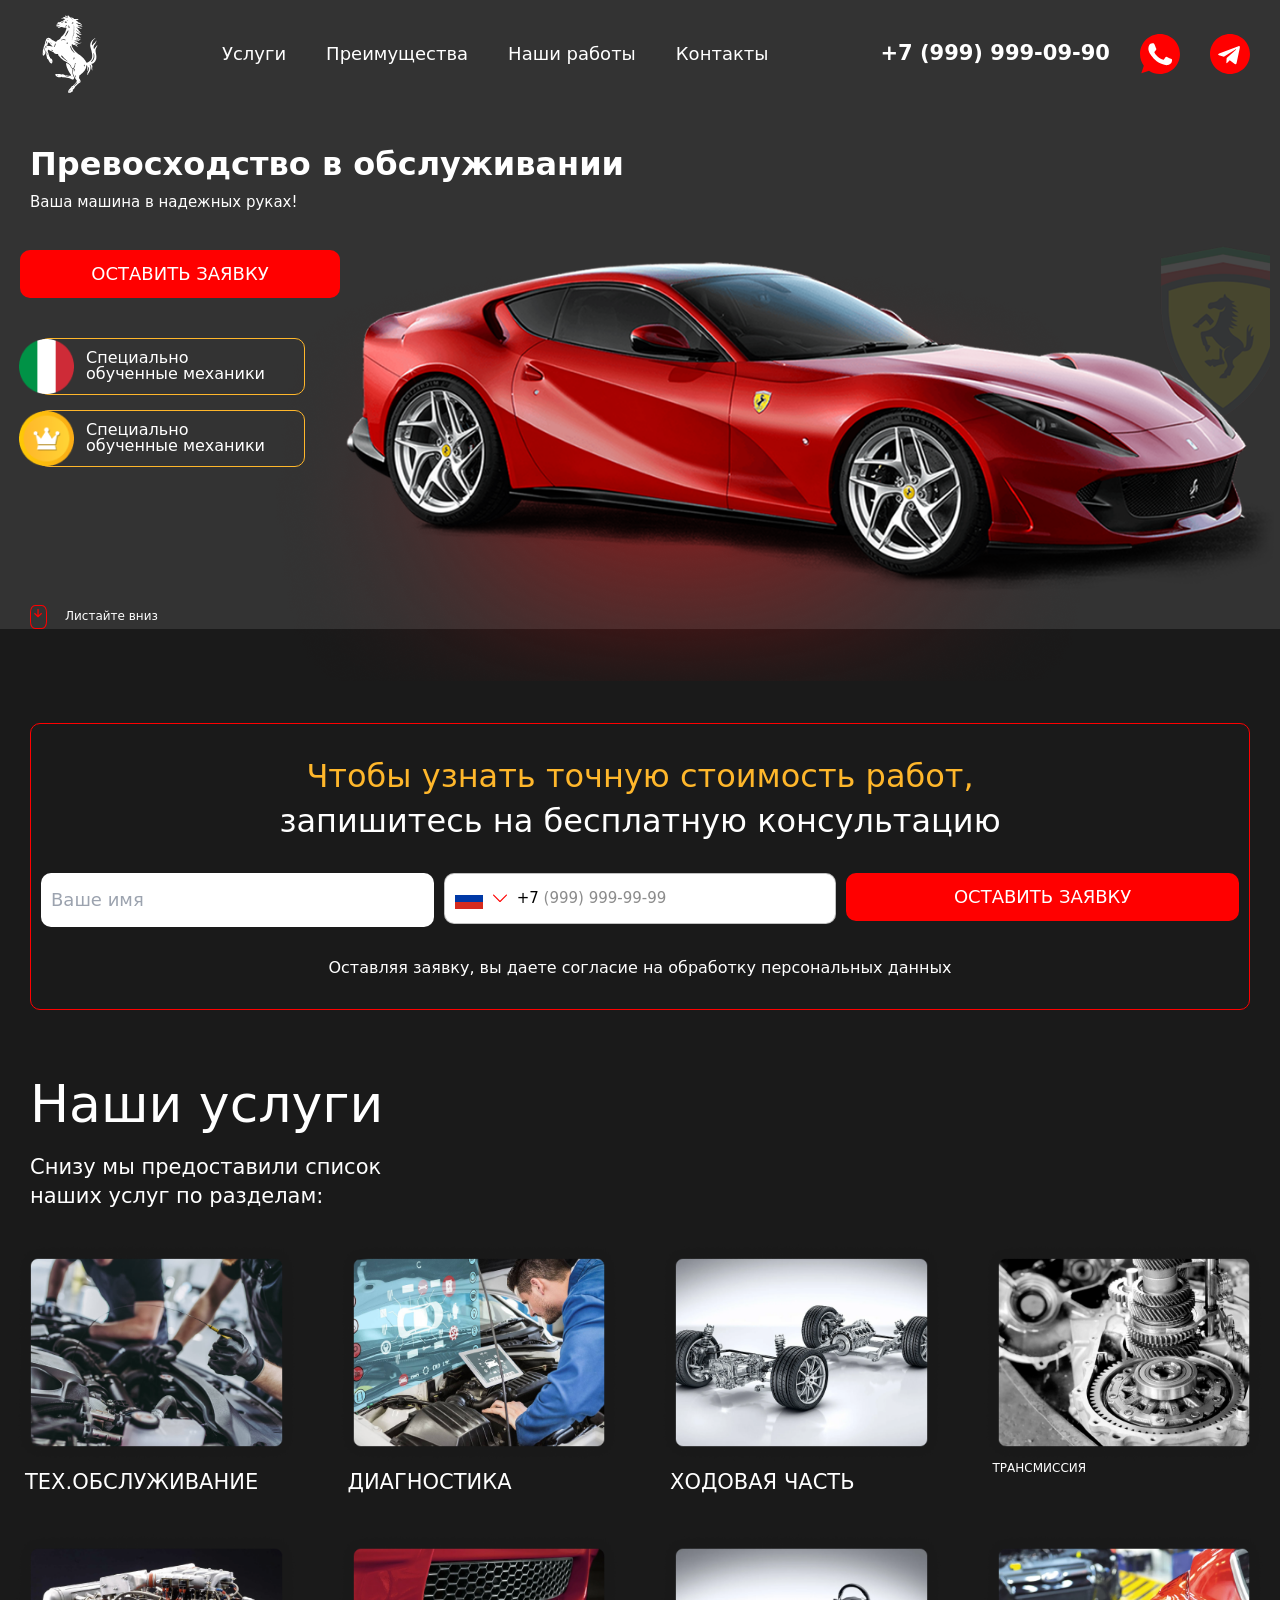
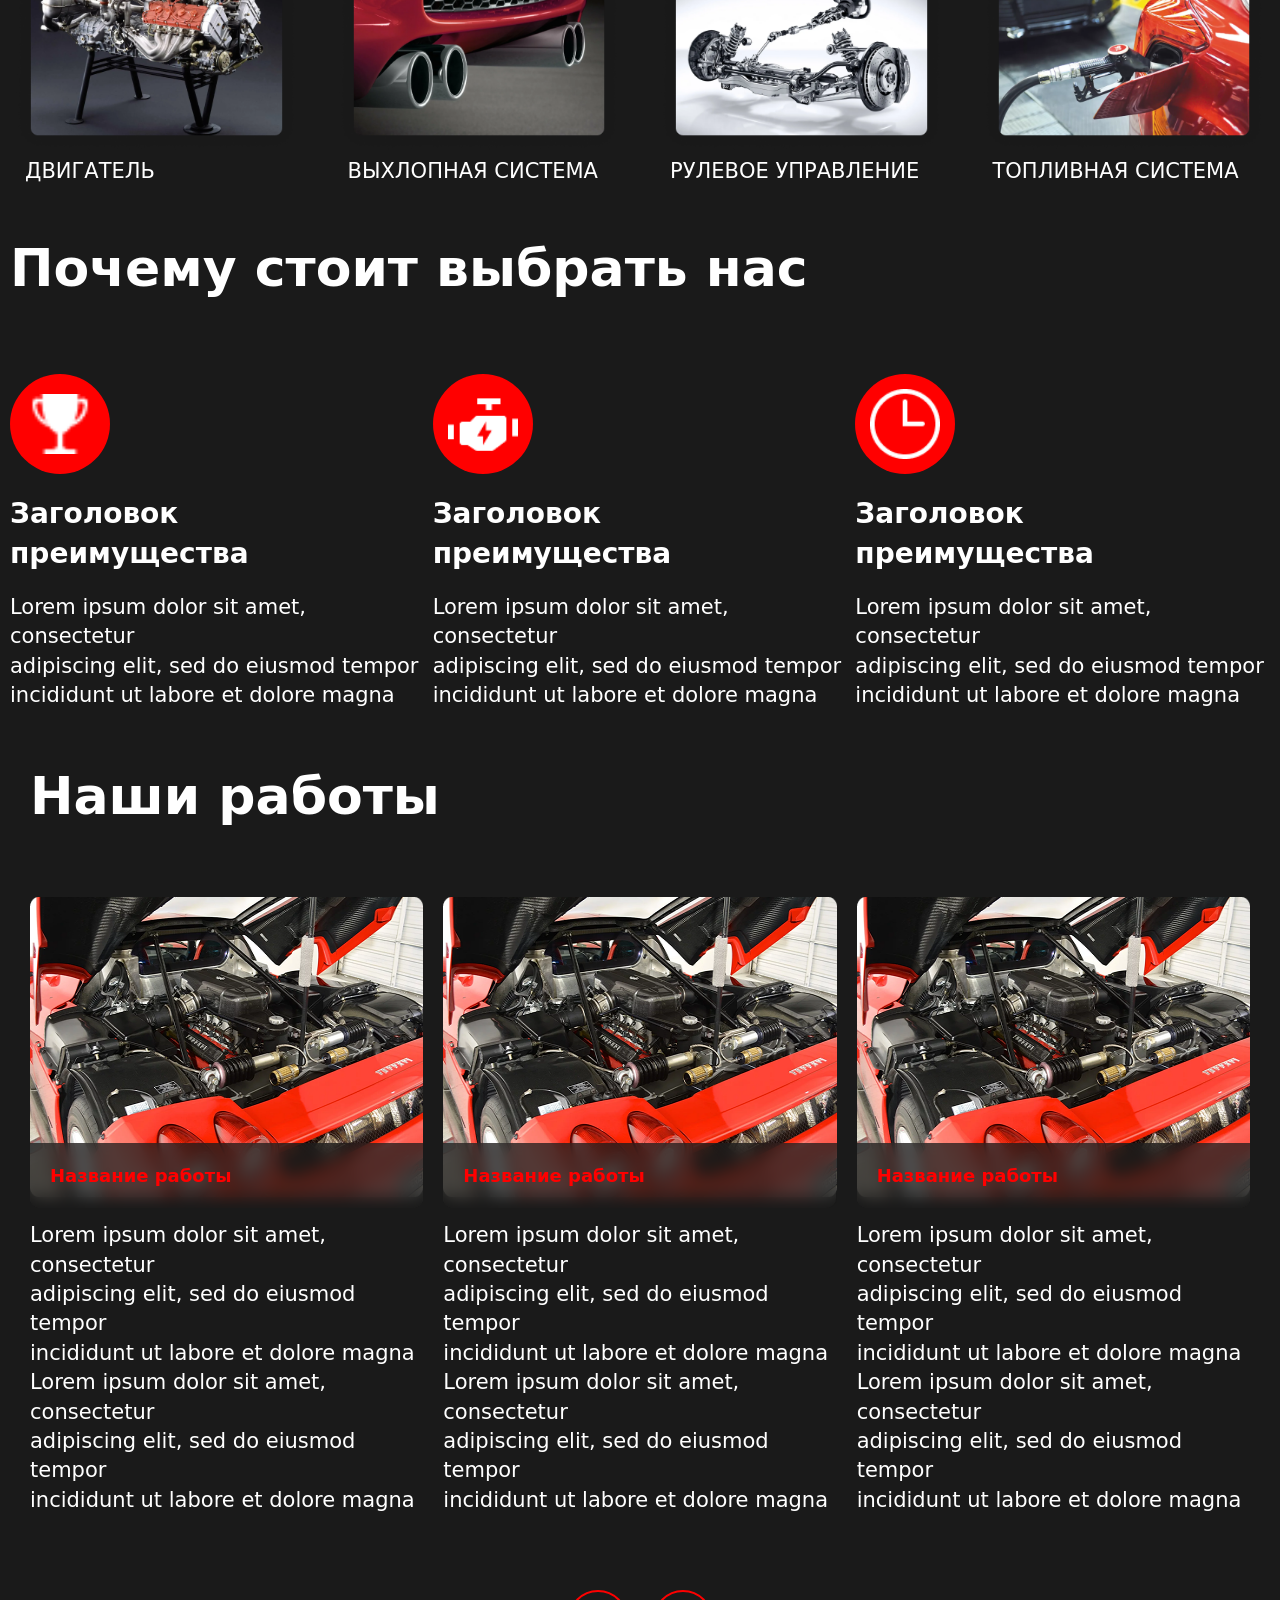
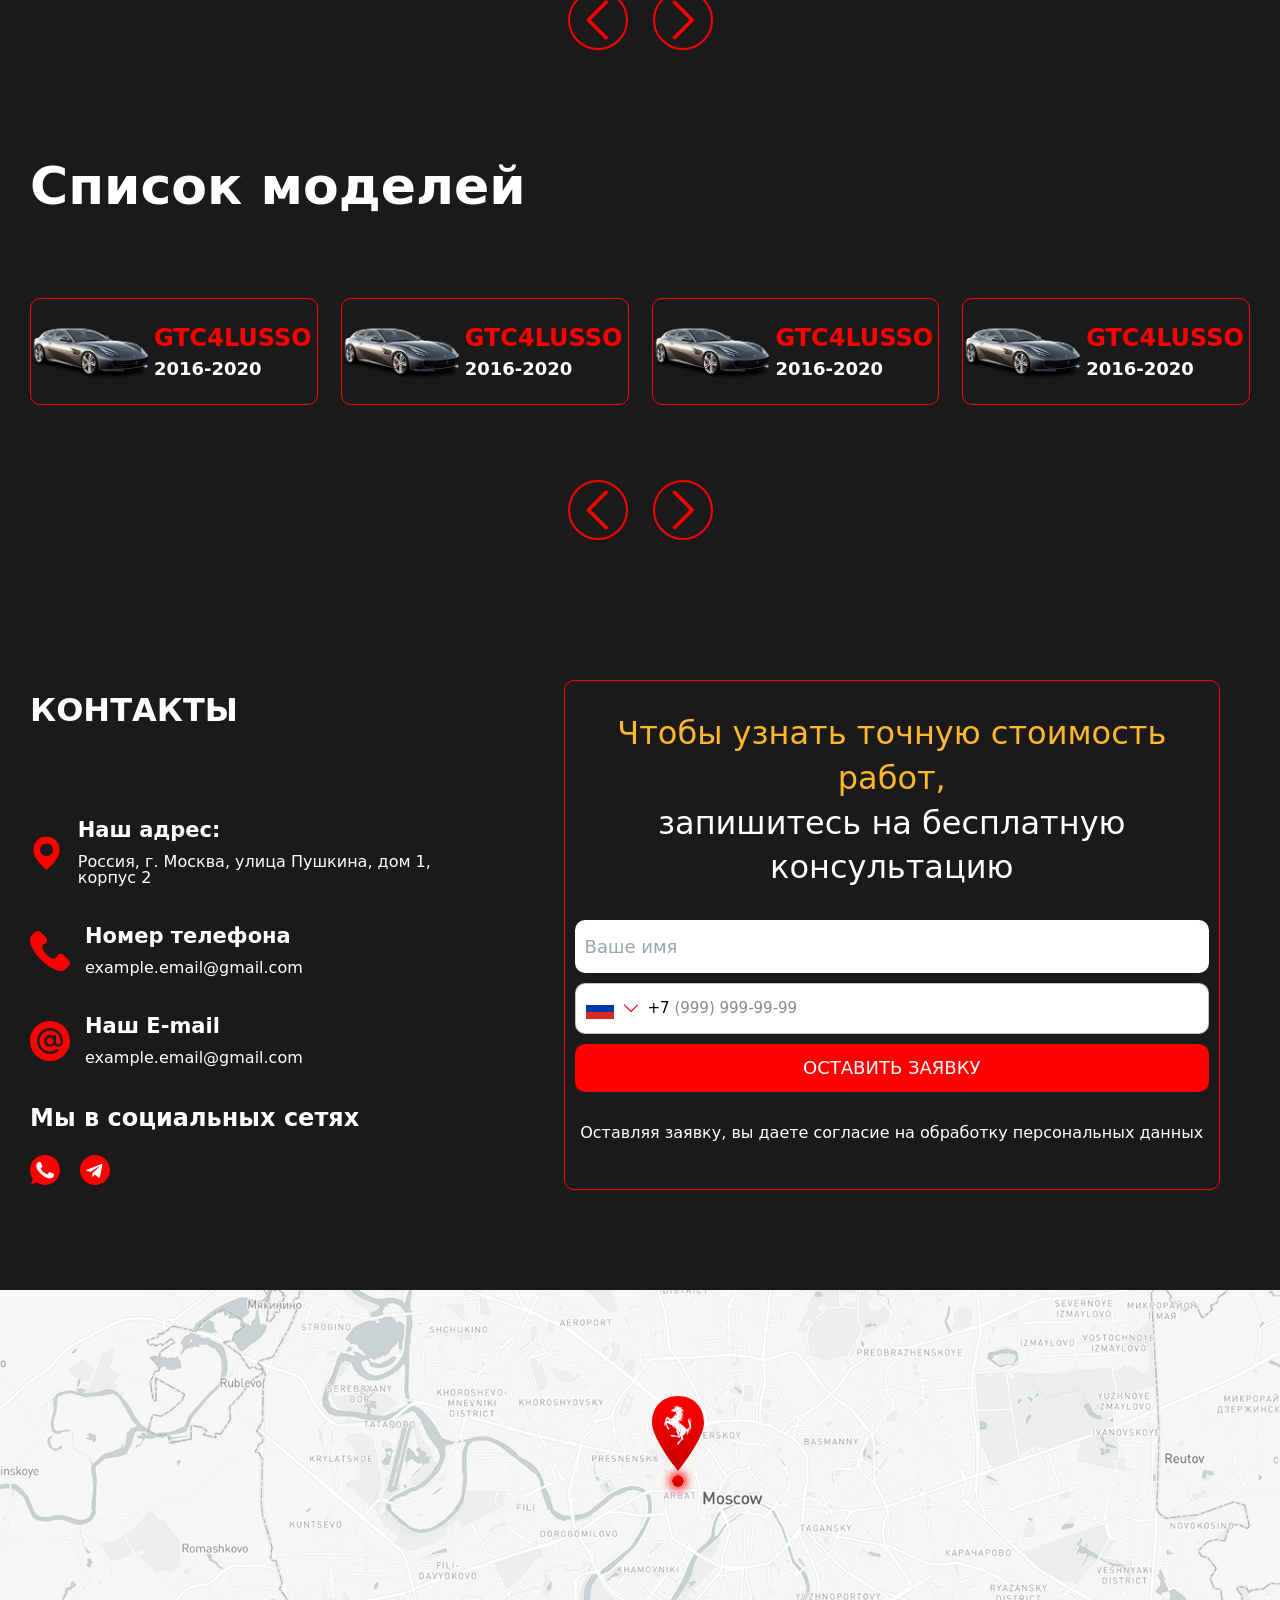
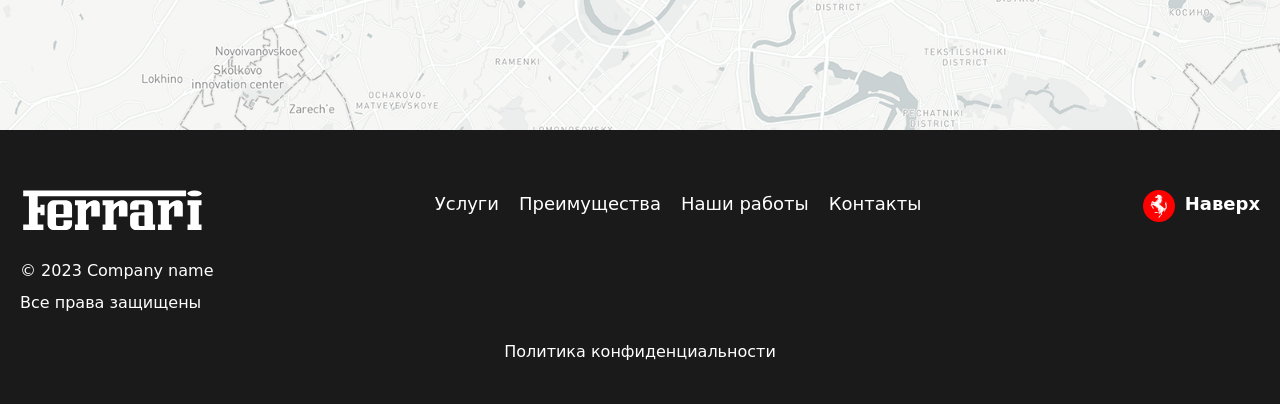
<file: index.html>
<!DOCTYPE html>
<html lang="en">

<head>
    <meta charset="UTF-8">
    <meta name="viewport" content="width=device-width, initial-scale=1.0">
    <link rel="preconnect" href="https://fonts.googleapis.com">
    <link rel="preconnect" href="https://fonts.gstatic.com" crossorigin>
    <link
        href="https://fonts.googleapis.com/css2?family=Belleza&family=Clicker+Script&family=Epilogue:ital,wght@0,100..900;1,100..900&family=Inter:ital,opsz,wght@0,14..32,100..900;1,14..32,100..900&family=Josefin+Sans:ital,wght@0,100..700;1,100..700&family=Karla:ital,wght@0,200..800;1,200..800&family=Lexend:wght@100..900&family=Manrope:wght@200..800&family=Montserrat:ital,wght@0,100..900;1,100..900&family=Open+Sans:ital,wght@0,300..800;1,300..800&family=Playfair+Display:ital,wght@0,400..900;1,400..900&family=Plus+Jakarta+Sans:ital,wght@0,200..800;1,200..800&family=Poppins:ital,wght@0,100;0,200;0,300;0,400;0,500;0,600;0,700;0,800;0,900;1,100;1,200;1,300;1,400;1,500;1,600;1,700;1,800;1,900&family=Roboto+Condensed:ital,wght@0,100..900;1,100..900&family=Roboto:ital,wght@0,100..900;1,100..900&family=Sora:wght@100..800&family=Vollkorn:ital,wght@0,400..900;1,400..900&display=swap"
        rel="stylesheet">
    <title>Document</title>
    <link rel="stylesheet" href="../src/output.css">
</head>

<body class="bg-[#1A1A1A]">
    <header class="bg-[#333333]">
        <!-- navbar section -->
        <nav class="p-[10px] sm:px-[20px] md:px-[30px] flex justify-between items-center max-w-[1500px] m-auto">
            <!-- header logo start -->
            <div>
                <a href="#">
                    <img src="../assets/icons/logo.svg" alt="logo">
                </a>
            </div>

            <!-- navbar list  section -->
            <ul class="hidden sm:p-[30px] sm:block sm:flex sm:gap-[40px] sm:text-[18px] sm:text-[#FFFFFF] ">
                <li>
                    <a href="#">
                        <span class=" sm:hover:text-[#FF0000] sm:hover:transition">Услуги</span>
                    </a>
                </li>
                <li>
                    <a href="#">
                        <span class=" sm:hover:text-[#FF0000] sm:hover:transition">Преимущества</span>
                    </a>
                </li>
                <li>
                    <a href="#">
                        <span class=" sm:hover:text-[#FF0000] sm:hover:transition">Наши работы</span>
                    </a>
                </li>
                <li>
                    <a href="#">
                        <span class=" sm:hover:text-[#FF0000] sm:hover:transition">Контакты</span>
                    </a>
                </li>
            </ul>

            <!-- navbar contac section -->
            <div class="flex gap-[30px] items-center">
                <!-- navbar tel section -->
                <p
                    class="hidden md:block text-[21px] leading-[100%] font-montserrat font-semibold text-[#FFFFFF] cursor-pointer hover:text-[#FF0000] hover:transition">
                    <span>+7 (999) 999-09-90</span>
                </p>
                <!-- navbar whatsap section -->
                <div class="hidden md:block hover:scale-105 hover:transition">
                    <a href="https://www.whatsapp.com/">
                        <img src="../assets/icons/whatsapp.svg" alt="">
                    </a>
                </div>
                <!--navbar telegram section  -->
                <div class="hidden md:block hover:scale-105 hover:transition">
                    <a href="https://web.telegram.org/a/">
                        <img src="../assets/icons/telegram.svg" alt="telegram">
                    </a>
                </div>
                <!-- mobail contac img -->
                <div class="md:hidden">
                    <a href="#">
                        <img src="../assets/icons/foorm-navbar.svg" alt="navbar foorm">
                    </a>
                </div>
            </div>
        </nav>


        <!-- header hero section -->
        <div class="relative max-w-[1500px] m-auto">
            <div>
                <h1
                    class=" sm:text-[32px] sm:text-[24px] sm:mx-[20px] text-[21px] text-[#FFFFFF] leading-[140%] font-semibold font-mantserrat pt-[35px] px-[10px]">
                    Превосходство в обслуживании</h1>
                <p class="text-[15px] text-[#FFFFFF] leading-[100%] pt-[8px] px-[10px] font-medium sm:mx-[20px]">Ваша
                    машина в
                    надежных руках!</p>

                <div class="absolute z-[1] top-[132px] right-[0] px-[10px]">
                    <img src="../assets/imgs/hors.png" alt="">
                </div>

                <h1 class="text-[30px] sm:hidden text-[#FFFFFF] text-center pt-[30px] leading-[96px] font-semibold">F812
                    SUPER
                </h1>

                <div class="absolute z-[3] left-[0] top-[155px]">
                    <img class="sm:hidden" src="../assets/imgs/car.png" alt="car">
                </div>

                <div class=" hidden sm:blok sm:absolute sm:z-[2] sm:top-[400px] sm:right-[0]">
                    <img class="md:max-w-[357px] md:w-[100%]" src="../assets/imgs/hors-3.png" alt="">
                </div>

                <div class="sm:absolute sm:block right-[200px] sm:top-[150px] hidden">
                    <img src="../assets/imgs/lpt-shadow.png" alt="">
                </div>

                <div class="absolute z-[3] left-[293px] top-[225px] ">
                    <img class="hidden md:hidden sm:block sm:max-w-[754px] sm:max-h-[322px] sm:w-[100%]"
                        src="../assets/imgs/image-cars.png" alt="">
                </div>
                <!-- davom etiramiz
                  -->
                <div class="absolute  left-[23.4%] hidden sm:hidden md:block">
                    <img src="../assets/imgs/image 20.png" alt="">
                </div>


                <div class="absolute sm:hidden z-[2] left-[0] top-[125px] ">
                    <img src="../assets/imgs/shadow-bg.png" alt="">
                </div>
            </div>
        </div>


        <div class="max-w-[1500px] m-auto">
            <div
                class="bg-[#FF0000] sm:block hidden sm:mt-[40px] mt-[25px] rounded-[10px]  text-center mx-[20px] hover:bg-red-700 hover:transition hover:cursor-pointer sm:max-w-[320px] sm:hover:shadow-lg sm:hover:shadow-red-500/50">
                <a href="#">
                    <button class="py-[15px] sm:text-[18px] text-[#FFFFFF] text-[15px] leading-[100%]"
                        type="submit">ОСТАВИТЬ
                        ЗАЯВКУ</button>
                </a>
            </div>

            <div class="mt-[158px] sm:mt-[40px] mx-[10px] relative">
                <div
                    class="flex gap-[10px] border-[#FFB72B] border duration ml-[20px] mr-[10px] rounded-[10px] rounded-l-[20px] hover:bg-[#FF0000] hover:border-[#FF0000] transition cursor-pointer sm:max-w-[275px] sm:hover:shadow-lg sm:hover:shadow-red-500/50">
                    <a href="#">
                        <img class="absolute w-[40.6px] h-[40.6px] left-[-1px] mx-[10px] sm:w-[55px] sm:h-[55px]"
                            src="../assets/imgs/Специально.png" alt="mask">
                        <p
                            class="text-[16px] leading-[100%] font-medium text-[#FFFFFF] py-[11.5px] pr-[33px] pl-[35px] sm:pl-[55px] sm:">
                            Специально обученные механики</p>
                    </a>
                </div>
            </div>

            <div class="mt-[15px] mx-[10px] relative">
                <div
                    class="flex gap-[10px] sm:gap-[100px] border-[#FFB72B] border duration ml-[20px] mr-[10px] rounded-[10px] rounded-l-[20px] hover:bg-[#FF0000] hover:border-[#FF0000] transition hover:cursor-pointer sm:max-w-[275px] sm:hover:shadow-lg sm:hover:shadow-red-500/50">
                    <a href="#">
                        <img class="absolute  w-[40.6px] h-[40.6px] sm:w-[55px] sm:h-[55px] left-[-1px] mx-[10px]"
                            src="../assets/imgs/crown-optimization.png" alt="mask">
                        <p
                            class="text-[16px] leading-[100%] font-medium text-[#FFFFFF] py-[11.5px] pr-[33px] pl-[35px] sm:pl-[55px]">
                            Специально обученные механики</p>
                    </a>
                </div>
            </div>

            <div
                class="bg-[#FF0000] sm:hidden mt-[25px] rounded-[10px]  text-center mx-[20px] hover:bg-red-700 hover:transition hover:cursor-pointer sm:max-w-[320px] sm:hover:shadow-lg sm:hover:shadow-red-500/50">
                <a href="#">
                    <button class="py-[15px] sm:text-[18px] text-[#FFFFFF] text-[15px] leading-[100%]"
                        type="submit">ОСТАВИТЬ
                        ЗАЯВКУ</button>
                </a>
            </div>

            <div
                class="flex gap-[8px] mt-[20px] sm:mt-[138px] items-center justify-center sm:justify-start sm:mx-[20px]">
                <div
                    class="max-w-[17px] max-h-[24px] border border-[#FF0000] mx-[10px] rounded-[30%] hover:scale-105 hover:transition sm:hover:shadow-lg sm:hover:shadow-red-500/50">
                    <a href="#">
                        <img class="pt-[3.6px] pr-[3.37px] pl-[3.37px] pb-[12px] " src="../assets/icons/arrow.svg"
                            alt="arrov">
                    </a>
                </div>
                <div>
                    <p class="text-[12px] leading-[140%] font-medium text-[#FFFFFF]">Листайте вниз</p>
                </div>
            </div>

        </div>
        <!-- tisponsive display -->
    </header>

    <main class="max-w-[1500px] w-[100%] m-auto">
        <!-- main foorm section start -->
        <section
            class="border border-[#FF0000] rounded-[10px] px-[10px] sm:mx-[20px] md:mx-[30px] mt-[94px] mx-[10px]  ">
            <div>
                <!-- 2 section h2 -->
                <h2
                    class="sm:text-[24px] md:text-[32px] sm:pt-[30px] font-medium text-[16px] leading-[140%] text-center text-[#FFFFFF] pt-[25px] px-[24px]">
                    <span
                        class="sm:text-[24px] md:text-[32px] font-medium text-[16px] leading-[140%] text-center text-[#FFB72B]">
                        Чтобы узнать точную <br class="sm:hidden">
                        стоимость работ,
                    </span> <br>
                    запишитесь на бесплатную <br class="sm:hidden">
                    консультацию
                </h2>
                <!-- 2 section footer section -->
                <footer class="sm:mt-[30px] sm:grid sm:w-[100%] sm:grid-cols-3 sm:gap-[10px]">
                    <div>
                        <input
                            class="font-normal sm:mt-[0] border-[#3333334D] text-[14px] sm:text-[18px] leading-[140%] py-[14px] pl-[10px] outline-none text-[#1A1A1A80] w-[100%] mt-[25px] rounded-[10px]"
                            type="text" placeholder="Ваше имя">
                    </div>

                    <div>
                        <div
                            class="flex mt-[10px] sm:mt-[0] gap-[10px] border border-[#3333334D] rounded-[10px] outline-none bg-[#FFFFFF] border-[#3333334D]">
                            <img class="pl-[10px]" src="../assets/icons/Russia.svg" alt="">
                            <img src="../assets/icons/arrow-bottom.svg" alt="">
                            <p
                                class="sm:text-[15px] py-[14px] text-[14px] leading-[140%] outline-none bg-none text-[#1A1A1A80]">
                                <span class="text-black">+7</span> (999) 999-99-99
                            </p>
                        </div>
                    </div>

                    <div>
                        <a href="#">
                            <button
                                class=" sm:mt-[0] sm:text-[18px] bg-[#FF0000] text-[15px] text-[#FFFFFF] leading-[100%]  font-normal py-[15px] w-[100%] rounded-[10px] mt-[10px] hover:shadow-lg  hover:shadow-red-500/50 hover:bg-red-700 hover:transition"
                                type="submit">ОСТАВИТЬ ЗАЯВКУ</button>
                        </a>
                    </div>
                </footer>
                <p
                    class="text-[12px] sm:pt-[30px] sm:pb-[30px] sm:text-[16px] pb-[25px] leading-[140%] text-center font-medium text-[#FFFFFF] pt-[25px]">
                    Оставляя заявку, вы даете согласие на <br class="sm:hidden">
                    обработку персональных данных
                </p>
            </div>
        </section>

        <!-- Наши услуги  section-->
        <section>
            <div class="max-w-[1500px] w-[100%] m-auto">
                <h2
                    class="md:text-[52px] sm:px-[20px] md:px-[30px] sm:text-[32px] px-[10px]  text-[21px] pt-[55px] text-[#FFFFFF] font-medium">
                    Наши услуги</h2>
                <p
                    class="sm:px-[20px] md:px-[30px] sm:text-[21px] px-[10px] font-medium text-[15px] leading-[140%] text-[#FFFFFF] pt-[10px]">
                    Снизу мы предоставили список <br>
                    наших услуг по разделам:
                </p>
                <div
                    class="grid grid-cols-2 gap-[20px] mt-[31px] sm:grid sm:grid-cols-3 sm:gap-[40px] md:grid md:grid-cols-4 sm:px-[15px] ">
                    <div class=" hover:scale-[1.05] hover:transition">
                        <img class=" max-w-[335px] w-[100%] max-h-[250px]" src="../assets/imgs/Master.png" alt="">
                        <p
                            class="sm:text-[21px] sm:pt-[10px] px-[10px] text-[12px] text-[#FFFFFF] leading-[100%] font-medium">
                            ТЕХ.ОБСЛУЖИВАНИЕ</p>
                    </div>

                    <div class=" hover:scale-[1.05] hover:transition">
                        <img class="max-w-[335px] w-[100%] max-h-[250px]" src="../assets/imgs/ДИАГНОСТИКА.png" alt="">
                        <p
                            class="sm:text-[21px] sm:pt-[10px] px-[10px] text-[12px] text-[#FFFFFF] leading-[100%] font-medium">
                            ДИАГНОСТИКА</p>
                    </div>

                    <div class=" hover:scale-[1.05] hover:transition">
                        <img class="max-w-[335px] w-[100%] max-h-[250px]" src="../assets/imgs/ХОДОВАЯ-ЧАСТЬ2.png"
                            alt="">
                        <p
                            class="sm:text-[21px] sm:pt-[10px] px-[10px] text-[12px] text-[#FFFFFF] leading-[100%] font-medium">
                            ХОДОВАЯ ЧАСТЬ</p>
                    </div>

                    <div class=" hover:scale-[1.05] hover:transition">
                        <img class="max-w-[335px] w-[100%] max-h-[250px]" src="../assets/imgs/ТРАНСМИССИЯ.png" alt="">
                        <p class="v px-[10px] text-[12px] text-[#FFFFFF] leading-[100%] font-medium">
                            ТРАНСМИССИЯ
                        </p>
                    </div>

                    <div class=" hover:scale-[1.05] hover:transition">
                        <img class="max-w-[335px] w-[100%] max-h-[250px]" src="../assets/imgs/ДВИГАТЕЛЬ.png" alt="">
                        <p
                            class="sm:text-[21px] sm:pt-[10px] px-[10px] text-[12px] text-[#FFFFFF] leading-[100%] font-medium">
                            ДВИГАТЕЛЬ</p>
                    </div>

                    <div class=" hover:scale-[1.05] hover:transition">
                        <img class="max-w-[335px] w-[100%] max-h-[250px]" src="../assets/imgs/ВЫХЛОПНАЯ-СИСТЕМА.png"
                            alt="">
                        <p
                            class="sm:text-[21px] sm:pt-[10px] px-[10px] text-[12px] text-[#FFFFFF] leading-[100%] font-medium">
                            ВЫХЛОПНАЯ СИСТЕМА
                        </p>
                    </div>

                    <div class=" hover:scale-[1.05] hover:transition">
                        <img class="max-w-[335px] w-[100%] max-h-[250px]" src="../assets/imgs/Frame 13.png" alt="">
                        <p
                            class="sm:text-[21px] sm:pt-[10px] px-[10px] text-[12px] text-[#FFFFFF] leading-[100%] font-medium">
                            РУЛЕВОЕ УПРАВЛЕНИЕ
                        </p>
                    </div>

                    <div class=" hover:scale-[1.05] hover:transition">
                        <img class="max-w-[335px] w-[100%] max-h-[250px]" src="../assets/imgs/ТОПЛИВНАЯ СИСТЕМА.png"
                            alt="">
                        <p
                            class="sm:text-[21px] sm:pt-[10px] px-[10px] text-[12px] text-[#FFFFFF] leading-[100%] font-medium">
                            ТОПЛИВНАЯ СИСТЕМА
                        </p>
                    </div>
                </div>
            </div>
        </section>

        <section>
            <div class="max-w-[1500px] m-auto px-[10px]">
                <h2
                    class="font-extrabold text-[21px] text-[#FFFFFF] leading-[140%] pt-[60px] sm:text-[32px] sm:leading-[100%] sm:font-extrabold md:text-[52px]">
                    Почему стоит <br class="sm:hidden">
                    выбрать нас
                </h2>
                <div class="grid grid-cols-1 mt-[40px] gap-[8px] sm:flex sm:justify-between sm:items-center">

                    <div class="mt-[40px]">
                        <div
                            class="w-[40px] h-[40px] bg-[#FF0000]  rounded-[50%]  sm:w-[75px] sm:h-[75px] md:w-[100px] md:h-[100px]">
                            <img class="p-[8px]  sm:p-[15px] sm:w-[75px] md:p-[20px] sm:h-[75px] md:w-[100px] md:h-[100px]"
                                src="../assets/imgs/trophy_winner_first_award.png" alt="">
                        </div>
                        <h3
                            class="pt-[8px] sm:pt-[20px] sm:text-[21px] md:text-[28px] text-[15px] text-[#FFFFFF] leading-[140%] font-semibold">
                            Заголовок преимущества
                        </h3>
                        <p
                            class="sm:text-[16px] sm:pt-[20px] md:text-[21px] pt-[8px] text-[12px] leading-[140%]  font-medium text-[#FFFFFF] ">
                            Lorem ipsum dolor sit amet, consectetur <br>
                            adipiscing elit, sed do eiusmod tempor <br>
                            incididunt ut labore et dolore magna </p>
                    </div>

                    <div class="mt-[40px]">
                        <div
                            class="w-[40px] h-[40px]  bg-[#FF0000]  rounded-[50%] sm:w-[75px] sm:h-[75px] md:w-[100px] md:h-[100px]">
                            <img class="p-[8px] sm:p-[15px] md:p[20px] sm:w-[75px] sm:h-[75px] md:w-[100px] md:h-[100px] "
                                src="../assets/imgs/engine_icon.png" alt="">
                        </div>
                        <h3
                            class="pt-[8px] sm:pt-[20px] sm:text-[21px] md:text-[28px] text-[15px] text-[#FFFFFF] leading-[140%] font-semibold">
                            Заголовок преимущества
                        </h3>
                        <p
                            class="sm:text-[16px] sm:pt-[20px] md:text-[21px] pt-[8px] text-[12px] leading-[140%] font-medium text-[#FFFFFF] ">
                            Lorem ipsum dolor sit amet, consectetur <br>
                            adipiscing elit, sed do eiusmod tempor <br>
                            incididunt ut labore et dolore magna </p>
                    </div>

                    <div class="mt-[40px]">
                        <div
                            class="w-[40px] h-[40px] bg-[#FF0000]  rounded-[50%] sm:w-[75px] sm:h-[75px] md:w-[100px] md:h-[100px]">
                            <img class="p-[8px] sm:p-[15px] md:p[20px] sm:w-[75px] sm:h-[75px] md:w-[100px] md:h-[100px] "
                                src="../assets/imgs/premium-icon-three-o-clock-clock.png" alt="">
                        </div>
                        <h3
                            class="pt-[8px] sm:pt-[20px] sm:text-[21px] md:text-[28px] text-[15px] text-[#FFFFFF] leading-[140%] font-semibold">
                            Заголовок преимущества
                        </h3>
                        <p
                            class="sm:text-[16px] sm:pt-[20px] md:text-[21px] pt-[8px] text-[12px] leading-[140%] font-medium text-[#FFFFFF] ">
                            Lorem ipsum dolor sit amet, consectetur <br>
                            adipiscing elit, sed do eiusmod tempor <br>
                            incididunt ut labore et dolore magna </p>
                    </div>
                </div>
            </div>
        </section>


        <!-- Наши работы section start -->
        <section>
            <div class="max-w-[1500px] sm:px-[20px] md:px-[30px] m-auto px-[10px] inline-block">
                <h2
                    class="text-[21px] leading-[100%] font-extrabold pt-[60px] text-[#FFFFFF] sm:text-[32px] md:text-[52px] sm:pb-[40px] md:pb-[75px] pb-[25px]">
                    Наши работы</h2>
                <div class="grid gap-[20px] grid-cols-1 sm:grid-cols-3 md:grid-cols-3">
                    <div>
                        <div class="relative hover:scale-[1.05] hover:transition">
                            <img class=" w-[300px] md:max-w-[453px] md:w-[100%]  md:h-[300px] sm:h-[221px] sm:max-w-[295px] sm:w-[100%] h-[200px]"
                                src="../assets/imgs/cars-t.png" alt="car box">
                            <span
                                class="sm:max-w-[295px] sm:w-[100%] md:max-w-[453px] md:w-[100%] md:top-[246px] md:py-[20px] md:pl-[20px] sm:top-[186px] sm:text-[18px] absolute pl-[10px] top-[169px] text-[15px] text-[#FF0000] leading-[140%] font-semibold backdrop-blur bg-[#1A1A1ABF] rounded-b-[10px] w-[300px] py-[10px]">
                                Название работы
                            </span>
                        </div>
                        <p
                            class="font-medium text-[12px] pt-[10px] sm:pt-[24px] sm:text-[16px] md:text-[21px] leading-[140%] text-[#FFFFFF]">
                            Lorem ipsum dolor sit amet, consectetur <br>
                            adipiscing elit, sed do eiusmod tempor <br>
                            incididunt ut labore et dolore magna <br>
                            Lorem ipsum dolor sit amet, consectetur <br>
                            adipiscing elit, sed do eiusmod tempor <br>
                            incididunt ut labore et dolore magna
                        </p>
                    </div>

                    <div>
                        <div class="relative hover:scale-[1.05] hover:transition">
                            <img class=" w-[300px] md:max-w-[453px] md:w-[100%]  md:h-[300px] sm:h-[221px] sm:max-w-[295px] sm:w-[100%] h-[200px]"
                                src="../assets/imgs/cars-t.png" alt="car box">
                            <span
                                class="sm:max-w-[295px] sm:w-[100%] md:max-w-[453px] md:w-[100%] md:top-[246px] md:py-[20px] md:pl-[20px] sm:top-[186px] sm:text-[18px] absolute pl-[10px] top-[169px] text-[15px] text-[#FF0000] leading-[140%] font-semibold backdrop-blur bg-[#1A1A1ABF] rounded-b-[10px] w-[300px] py-[10px]">
                                Название работы
                            </span>
                        </div>
                        <p
                            class="font-medium text-[12px] pt-[10px] sm:pt-[24px] sm:text-[16px] md:text-[21px] leading-[140%] text-[#FFFFFF]">
                            Lorem ipsum dolor sit amet, consectetur <br>
                            adipiscing elit, sed do eiusmod tempor <br>
                            incididunt ut labore et dolore magna <br>
                            Lorem ipsum dolor sit amet, consectetur <br>
                            adipiscing elit, sed do eiusmod tempor <br>
                            incididunt ut labore et dolore magna
                        </p>
                    </div>

                    <div>
                        <div class="relative hover:scale-[1.05] hover:transition">
                            <img class=" w-[300px] md:max-w-[453px] md:w-[100%]  md:h-[300px] sm:h-[221px] sm:w-[100%] sm:max-w-[295px] h-[200px]"
                                src="../assets/imgs/cars-t.png" alt="car box">
                            <span
                                class="sm:max-w-[295px] md:max-w-[453px] sm:w-[100%] md:w-[100%] md:top-[246px] md:py-[20px] md:pl-[20px] sm:top-[186px] sm:text-[18px] absolute pl-[10px] top-[169px] text-[15px] text-[#FF0000] leading-[140%] font-semibold backdrop-blur bg-[#1A1A1ABF] rounded-b-[10px] w-[300px] py-[10px]">
                                Название работы
                            </span>
                        </div>
                        <p
                            class="font-medium text-[12px] pt-[10px] sm:pt-[24px] sm:text-[16px] md:text-[21px] leading-[140%] text-[#FFFFFF]">
                            Lorem ipsum dolor sit amet, consectetur <br>
                            adipiscing elit, sed do eiusmod tempor <br>
                            incididunt ut labore et dolore magna <br>
                            Lorem ipsum dolor sit amet, consectetur <br>
                            adipiscing elit, sed do eiusmod tempor <br>
                            incididunt ut labore et dolore magna
                        </p>
                    </div>

                </div>
            </div>
        </section>

        <!-- arrow section -->
        <section>
            <div class="max-w-[1500px] sm:pt-[50px] m-auto flex gap-[25px] justify-center mt-[25px]">
                <a href="index.html">
                    <div>
                        <img class=" hover:shadow-lg hover:shadow-red-700/50 hover:scale-[1.05] hover:transition  p-[7px] w-30px h-[30px] sm:w-[60px] sm:h-[60px] rounded-[50%] border-[2px] border-[#FF0000]"
                            src="../assets/icons/down-arrow.svg" alt="">
                    </div>
                </a>
                <a href="index.html">
                    <div>
                        <img class=" hover:shadow-lg hover:shadow-red-700/50 hover:scale-[1.05] hover:transition  p-[7px] w-30px h-[30px] sm:w-[60px] sm:h-[60px] rounded-[50%] border-[2px] border-[#FF0000]"
                            src="../assets/icons/right-arrow.svg" alt="">
                    </div>
                </a>
            </div>
        </section>

        <!-- Список моделей section -->
        <section>
            <div class="max-w-[1500px] m-auto px-[10px] sm:px-[20px] md:px-[30px] mt-[60px] sm:mt-[60px] md:mt-[100px]">
                <h2 class="font-extrabold text-[21px] leading-[140%] text-[#FFFFFF] sm:text-[32px] md:text-[52px]">
                    Список моделей</h2>
                <div
                    class="mt-[25px] sm:mt-[60px] md:mt-[75px] grid grid-cols-2 sm:grid-cols-4 sm:gap-[20px] md:gap-[23px] gap-[10px]">
                    <div
                        class="flex items-center sm:gap-[4px] sm:max-w-[295px] sm:max-h-[101px] md:max-w-[339px] md:max-h-[109px] rounded-[10px] border border-[#FF0000]  hover:shadow-lg hover:shadow-red-700/50 hover:scale-[1.05] hover:transition">
                        <div>
                            <img class="mt-[13px] sm:mt-[23px] md:mt-[24px]  w-[100%] sm:max-w-[116px] sm:w-[100%] md:max-w-[127px] sm:mb-[23px] md:mb-[23px] my-[13px]"
                                src="./assets/imgs/GTC4LUSSO.png" alt="car img">
                        </div>
                        <div>
                            <h3
                                class="text-[10px] pr-[5px] sm:text-[21px] md:text-[24px] text-[#FF0000] leading-[140%] font-semibold">
                                GTC4LUSSO</h3>
                            <p
                                class="text-[10px] sm:text-[16px] md:text-[18px] leading-[140%] font-semibold text-[#FFFFFF]">
                                2016-2020</p>

                        </div>
                    </div>

                    <div
                        class="flex items-center sm:gap-[4px] sm:max-w-[295px] sm:max-h-[101px] md:max-w-[339px] md:max-h-[109px] rounded-[10px] border border-[#FF0000]  hover:shadow-lg hover:shadow-red-700/50 hover:scale-[1.05] hover:transition">
                        <div>
                            <img class="mt-[13px] sm:mt-[23px] md:mt-[24px]  w-[100%] sm:max-w-[116px] sm:w-[100%] md:max-w-[127px] sm:mb-[23px] md:mb-[23px] my-[13px]"
                                src="./assets/imgs/GTC4LUSSO.png" alt="car img">
                        </div>
                        <div>
                            <h3
                                class="pr-[5px] text-[10px] sm:text-[21px] md:text-[24px] text-[#FF0000] leading-[140%] font-semibold">
                                GTC4LUSSO</h3>
                            <p
                                class="text-[10px] sm:text-[16px] md:text-[18px] leading-[140%] font-semibold text-[#FFFFFF]">
                                2016-2020</p>

                        </div>
                    </div>

                    <div
                        class="flex items-center sm:gap-[4px] sm:max-w-[295px] sm:max-h-[101px] md:max-w-[339px] md:max-h-[109px] rounded-[10px] border border-[#FF0000]  hover:shadow-lg hover:shadow-red-700/50 hover:scale-[1.05] hover:transition">
                        <div>
                            <img class="mt-[13px] sm:mt-[23px] md:mt-[24px]  w-[100%] sm:max-w-[116px] sm:w-[100%] md:max-w-[127px] sm:mb-[23px] md:mb-[23px] my-[13px]"
                                src="./assets/imgs/GTC4LUSSO.png" alt="car img">
                        </div>
                        <div>
                            <h3
                                class="pr-[5px] text-[10px] sm:text-[21px] md:text-[24px] text-[#FF0000] leading-[140%] font-semibold">
                                GTC4LUSSO</h3>
                            <p
                                class="text-[10px] sm:text-[16px] md:text-[18px] leading-[140%] font-semibold text-[#FFFFFF]">
                                2016-2020</p>

                        </div>
                    </div>

                    <div
                        class=" flex items-center sm:gap-[4px] sm:max-w-[295px] sm:max-h-[101px] md:max-w-[339px] md:max-h-[109px] rounded-[10px] border border-[#FF0000]  hover:shadow-lg hover:shadow-red-700/50 hover:scale-[1.05] hover:transition">
                        <div>
                            <img class="mt-[13px] sm:mt-[23px] md:mt-[24px]  w-[100%] sm:max-w-[116px] sm:w-[100%] md:max-w-[127px] sm:mb-[23px] md:mb-[23px] my-[13px]"
                                src="./assets/imgs/GTC4LUSSO.png" alt="car img">
                        </div>
                        <div>
                            <h3
                                class="pr-[5px] text-[10px] sm:text-[21px] md:text-[24px] text-[#FF0000] leading-[140%] font-semibold">
                                GTC4LUSSO</h3>
                            <p
                                class="text-[10px] sm:text-[16px] md:text-[18px] leading-[140%] font-semibold text-[#FFFFFF]">
                                2016-2020</p>

                        </div>
                    </div>
                </div>
            </div>
        </section>


        <!-- arrow section -->
        <section>
            <div class="max-w-[1500px] sm:pt-[50px] m-auto flex gap-[25px] justify-center mt-[25px]">
                <a href="index.html">
                    <div>
                        <img class=" hover:shadow-lg hover:shadow-red-700/50 hover:scale-[1.05] hover:transition  p-[7px] w-30px h-[30px] sm:w-[60px] sm:h-[60px] rounded-[50%] border-[2px] border-[#FF0000]"
                            src="../assets/icons/down-arrow.svg" alt="">
                    </div>
                </a>
                <a href="index.html">
                    <div>
                        <img class=" hover:shadow-lg hover:shadow-red-700/50 hover:scale-[1.05] hover:transition  p-[7px] w-30px h-[30px] sm:w-[60px] sm:h-[60px] rounded-[50%] border-[2px] border-[#FF0000]"
                            src="../assets/icons/right-arrow.svg" alt="">
                    </div>
                </a>
            </div>
        </section>

        <section>
            <div class="max-w-[1500px] m-auto px-[10px] sm:px-[20px] md:px-[30px]">
                <div class="sm:flex sm:gap-[102px]   grid grid-cols-1">
                    <div>
                        <h2
                            class="pt-[60px] text-[#FFFFFF] sm:text-[32px] sm:pt-[70px] md:pt-[100px] text-[21px] font-extrabold leading-[140px] uppercase">
                            Контакты</h2>
                        <div class="pt-[40px] md:bt-[75px] flex gap-[8px] items-center  sm:gap-[23px] md:gap-[15px]">
                            <div>
                                <img class="w-[19px] h-[24px] sm:w-[30px] sm:h-[30px] md:w-[40px] md:h-[40px]"
                                    src="./assets/imgs/placeholder-3 1 (1).svg" alt="">
                            </div>

                            <div>
                                <span class="text-[12px] text-[#FFFFFF] leading-[100%] font-bold sm:text-[21px]">Наш
                                    адрес:</span>
                                <p
                                    class="text-[12px] text-[#FFFFFF] leading-[100%] font-medium sm:text-[16px] sm:pt-[10px] pt-[8px] ">
                                    Россия, г. Москва, улица Пушкина, дом 1, корпус 2</p>
                            </div>
                        </div>

                        <div class="pt-[40px] md:bt-[75px] flex gap-[8px] items-center  sm:gap-[23px] md:gap-[15px]">
                            <div class="w-[19px] h-[24px] sm:w-[30px] sm:h-[30px] md:w-[40px] md:h-[40px]">
                                <img src="./assets/imgs/phone-call.svg" alt="">
                            </div>
                            <div>
                                <span class="text-[12px] text-[#FFFFFF] leading-[100%] font-bold sm:text-[21px]">Номер
                                    телефона</span>
                                <p
                                    class="text-[12px] text-[#FFFFFF] leading-[100%] font-medium sm:text-[16px] sm:pt-[10px] pt-[8px] ">
                                    example.email@gmail.com</p>
                            </div>

                        </div>

                        <div class="pt-[40px] md:bt-[75px] flex gap-[8px] items-center  sm:gap-[23px] md:gap-[15px]">
                            <div>
                                <img class="w-[19px] h-[24px] sm:w-[30px] sm:h-[30px] md:w-[40px] md:h-[40px]"
                                    src="./assets/imgs/email.svg" alt="">
                            </div>
                            <div>
                                <span class="text-[12px] text-[#FFFFFF] leading-[100%] font-bold sm:text-[21px]">Наш
                                    E-mail</span>
                                <p
                                    class="text-[12px] text-[#FFFFFF] leading-[100%] font-medium sm:text-[16px] sm:pt-[10px] pt-[8px] ">
                                    example.email@gmail.com</p>
                            </div>
                        </div>


                        <div>
                            <h3
                                class="text-[12px] sm:text-[24px] leading-[100%] font-extrabold text-[#FFFFFF] pt-[20px] sm:pt-[40px]">
                                Мы в социальных сетях</h3>
                            <div class="flex pt-[20px] items-center gap-[25px] sm:gap-[20px]">
                                <a class=" hover:scale-[1.05] hover:transition" href="index.html">
                                    <img class="w-[30px] h-[30px] sm:-[40px] sm:h-[40px]"
                                        src="./assets/icons/whatsapp.svg" alt="">
                                </a>
                                <a class=" hover:scale-[1.05] hover:transition" href="index.html">
                                    <img class="w-[30px] h-[30px] sm:-[40px] sm:h-[40px]"
                                        src="./assets/icons/telegram.svg" alt="">
                                </a>
                            </div>
                        </div>
                    </div>

                    <div
                        class="border border-[#FF0000] rounded-[10px] px-[10px] sm:mx-[20px] md:mx-[30px] sm:mt-[140px] mt-[40px] mx-[10px]  ">
                        <div>
                            <!-- 2 section h2 -->
                            <h2
                                class="sm:text-[24px] md:text-[32px] sm:pt-[30px] font-medium text-[16px] leading-[140%] text-center text-[#FFFFFF] pt-[25px] px-[24px]">
                                <span
                                    class="sm:text-[24px] md:text-[32px] font-medium text-[16px] leading-[140%] text-center text-[#FFB72B]">
                                    Чтобы узнать точную <br class="sm:hidden">
                                    стоимость работ,
                                </span> <br>
                                запишитесь на бесплатную <br class="sm:hidden">
                                консультацию
                            </h2>
                            <!-- 2 section footer section -->
                            <footer class="sm:mt-[30px] sm:grid sm:w-[100%] sm:gap-[10px]">
                                <div>
                                    <input
                                        class="font-normal sm:mt-[0] border-[#3333334D] text-[14px] sm:text-[18px] leading-[140%] py-[14px] pl-[10px] outline-none text-[#1A1A1A80] w-[100%] mt-[25px] rounded-[10px]"
                                        type="text" placeholder="Ваше имя">
                                </div>

                                <div>
                                    <div
                                        class="flex mt-[10px] sm:mt-[0] gap-[10px] border border-[#3333334D] rounded-[10px] outline-none bg-[#FFFFFF] border-[#3333334D]">
                                        <img class="pl-[10px]" src="../assets/icons/Russia.svg" alt="">
                                        <img src="../assets/icons/arrow-bottom.svg" alt="">
                                        <p
                                            class="sm:text-[15px] py-[14px] text-[14px] leading-[140%] outline-none bg-none text-[#1A1A1A80]">
                                            <span class="text-black">+7</span> (999) 999-99-99
                                        </p>
                                    </div>
                                </div>

                                <div>
                                    <a href="#">
                                        <button
                                            class=" sm:mt-[0] sm:text-[18px] bg-[#FF0000] text-[15px] text-[#FFFFFF] leading-[100%]  font-normal py-[15px] w-[100%] rounded-[10px] mt-[10px] hover:shadow-lg  hover:shadow-red-500/50 hover:bg-red-700 hover:transition"
                                            type="submit">ОСТАВИТЬ ЗАЯВКУ</button>
                                    </a>
                                </div>
                            </footer>
                            <p
                                class="text-[12px] sm:pt-[30px] sm:pb-[30px] sm:text-[16px] pb-[25px] leading-[140%] text-center font-medium text-[#FFFFFF] pt-[25px]">
                                Оставляя заявку, вы даете согласие на <br class="sm:hidden">
                                обработку персональных данных
                            </p>
                        </div>
                    </div>
                </div>

            </div>
        </section>

        <section>
            <div class="relative max-w-[1500px] w-[100%] mt-[60px] md:mt-[100px]">
                <img src="./assets/imgs/Mapsicle-map.png" alt="">
                <div>
                    <img class="absolute top-[24%] right-[45%] " src="./assets/icons/map-svg.svg" alt="">
                </div>
            </div>
        </section>
    </main>

    <footer class="flex justify-between">
        <div class="max-w-[1500px] w-[100%] m-auto px-[10px] sm:px-[20px] md:sx-[30px]">
            <div class="sm:flex sm:justify-between mt-[60px]">
                <div>
                    <img src="./assets/icons/footer-log.svg" alt="">

                    <a href="index.html">
                        <p
                            class="text-[12px] leading-[140%] font-medium text-[#FFFFFF] pt-[20px] sm:pt-[30px] sm:text-[16px] hover:text-[#FF0000] hover:transition">
                            © 2023 Company name</p>
                    </a>
                    <a href="index.html">
                        <p
                            class="text-[12px] leading-[140%] font-medium text-[#FFFFFF] pt-[10px] sm:text-[16px] hover:text-[#FF0000] hover:transition">
                            Все права
                            защищены</p>
                    </a>
                </div>

                <ul class="sm:flex  gap-[20px]">
                    <li>
                        <a href="#">
                            <span
                                class="text-[12px] sm:text-[16px] md:text-[18px] text-[#FFFFFF] hover:transition hover:text-[#FF0000]">Услуги</span>
                        </a>
                    </li>
                    <li>
                        <a href="#">
                            <span
                                class="text-[12px] sm:text-[16px] md:text-[18px] text-[#FFFFFF] hover:transition hover:text-[#FF0000]">Преимущества</span>
                        </a>
                    </li>
                    <li>
                        <a href="#">
                            <span
                                class="text-[12px] sm:text-[16px] md:text-[18px] text-[#FFFFFF] hover:transition hover:text-[#FF0000]">Наши
                                работы</span>
                        </a>
                    </li>
                    <li>
                        <a href="#">
                            <span
                                class="text-[12px] sm:text-[16px] md:text-[18px] text-[#FFFFFF] hover:transition hover:text-[#FF0000]">Контакты</span>
                        </a>
                    </li>
                </ul>

                <div class="flex gap-[10px]">

                    <div class="sm:block hidden w-[24px] h-[24px] sm:w-[32px] sm:h-[32px]">
                        <img src="./assets/icons/next 1.svg" alt="">
                    </div>
                    <a href="index.html" class="sm:block hidden">
                        <p class="text-[18px] font-semibold text-[#FFFFFF] hover:text-[#FF0000] hover:transition">Наверх
                        </p>
                    </a>

                    <a class="sm:hidden " href="index.html">
                        <p
                            class="text-center text-[12px] sm:pt-[25px] text-[#FFFFFF] font-medium sm:text-[16px] pb-[20px] sm:pb-[40px] hover:text-[#FF0000] hover:transition">
                            Политика конфиденциальности</p>
                    </a>
                </div>
            </div>
            <a class="hidden sm:block" href="index.html">
                <p
                    class=" text-center sm:pt-[25px] text-[#FFFFFF] font-medium text-[16px] pb-[20px] sm:pb-[40px] hover:text-[#FF0000] hover:transition">
                    Политика конфиденциальности</p>
            </a>
        </div>


        <div class="flex gap-[10px] mt-[220px]">
            <div class="sm:hidden block w-[24px] h-[24px] sm:w-[32px] sm:h-[32px]">
                <img src="./assets/icons/next 1.svg" alt="">
            </div>
            <a href="index.html" class="sm:hidden block">
                <p class="text-[18px] font-semibold text-[#FFFFFF] hover:text-[#FF0000] hover:transition">Наверх</p>
            </a>
        </div>
    </footer>

</body>

</html>
</file>
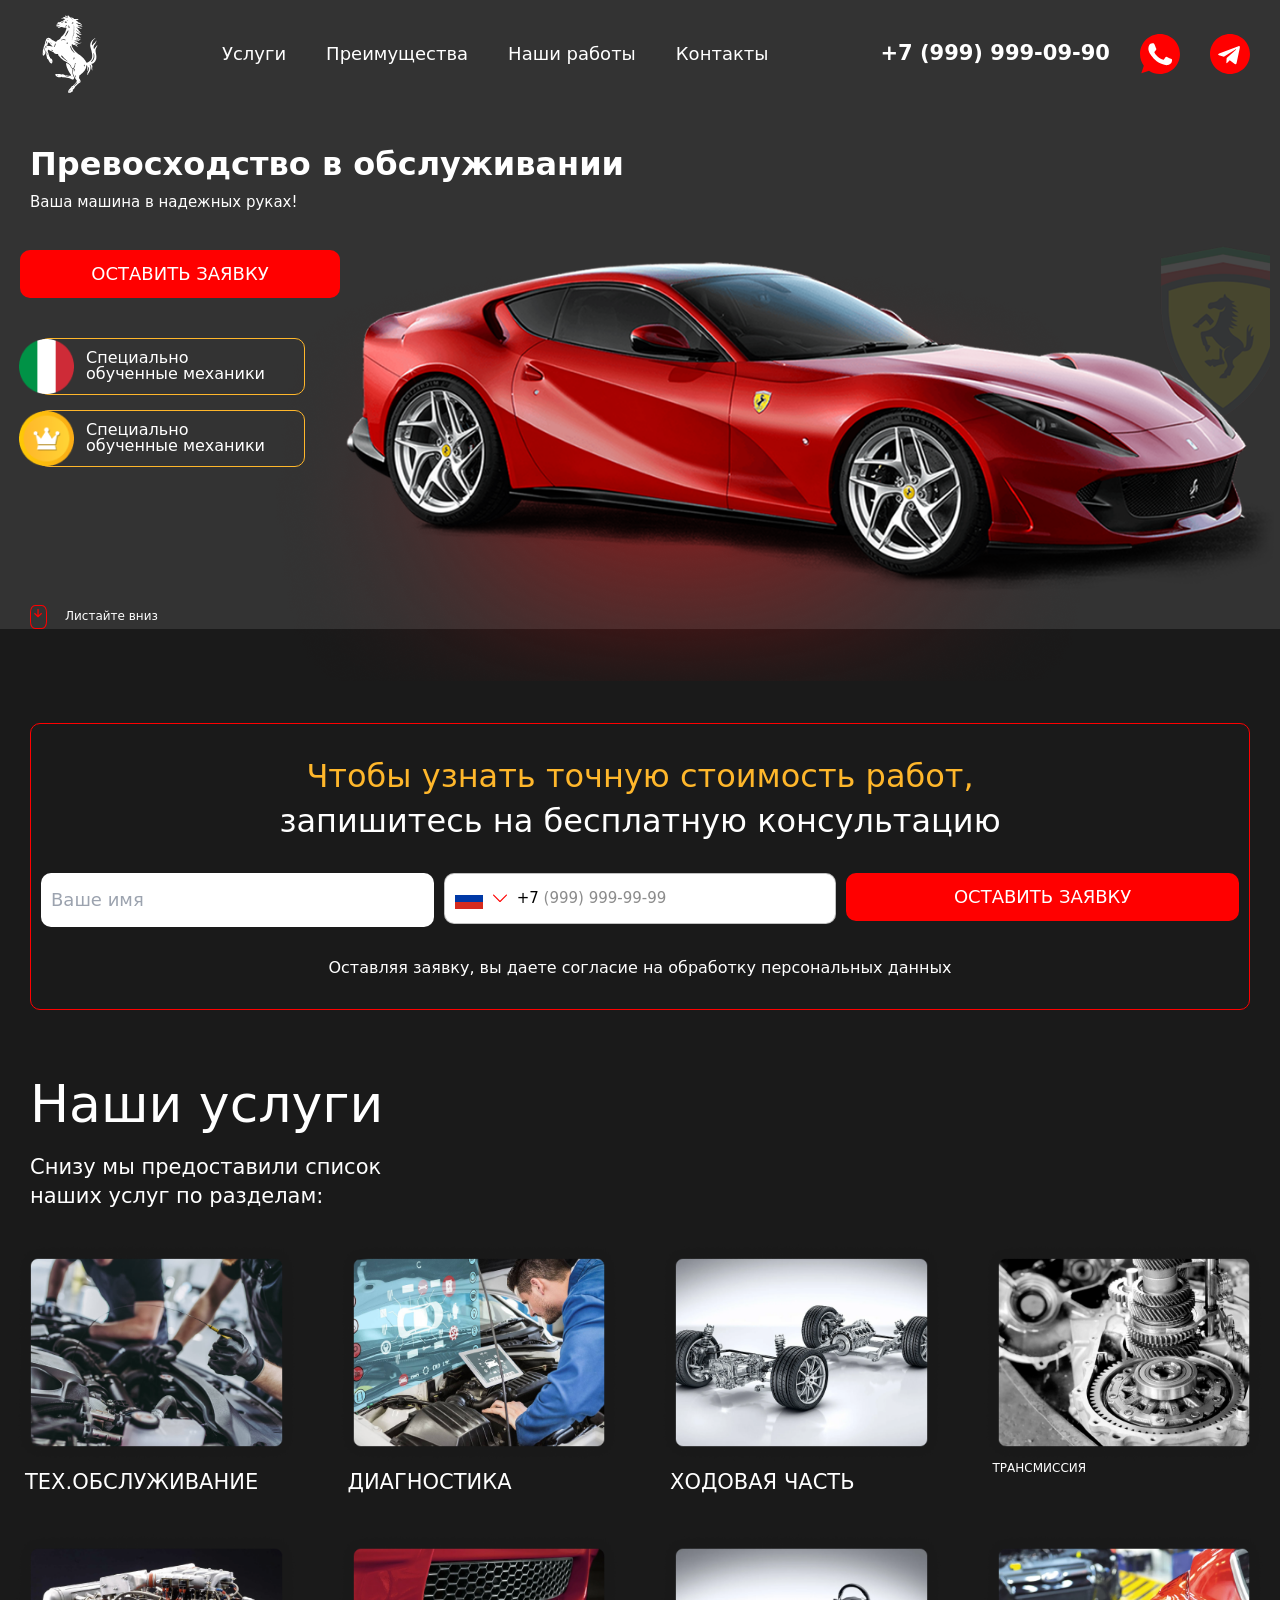
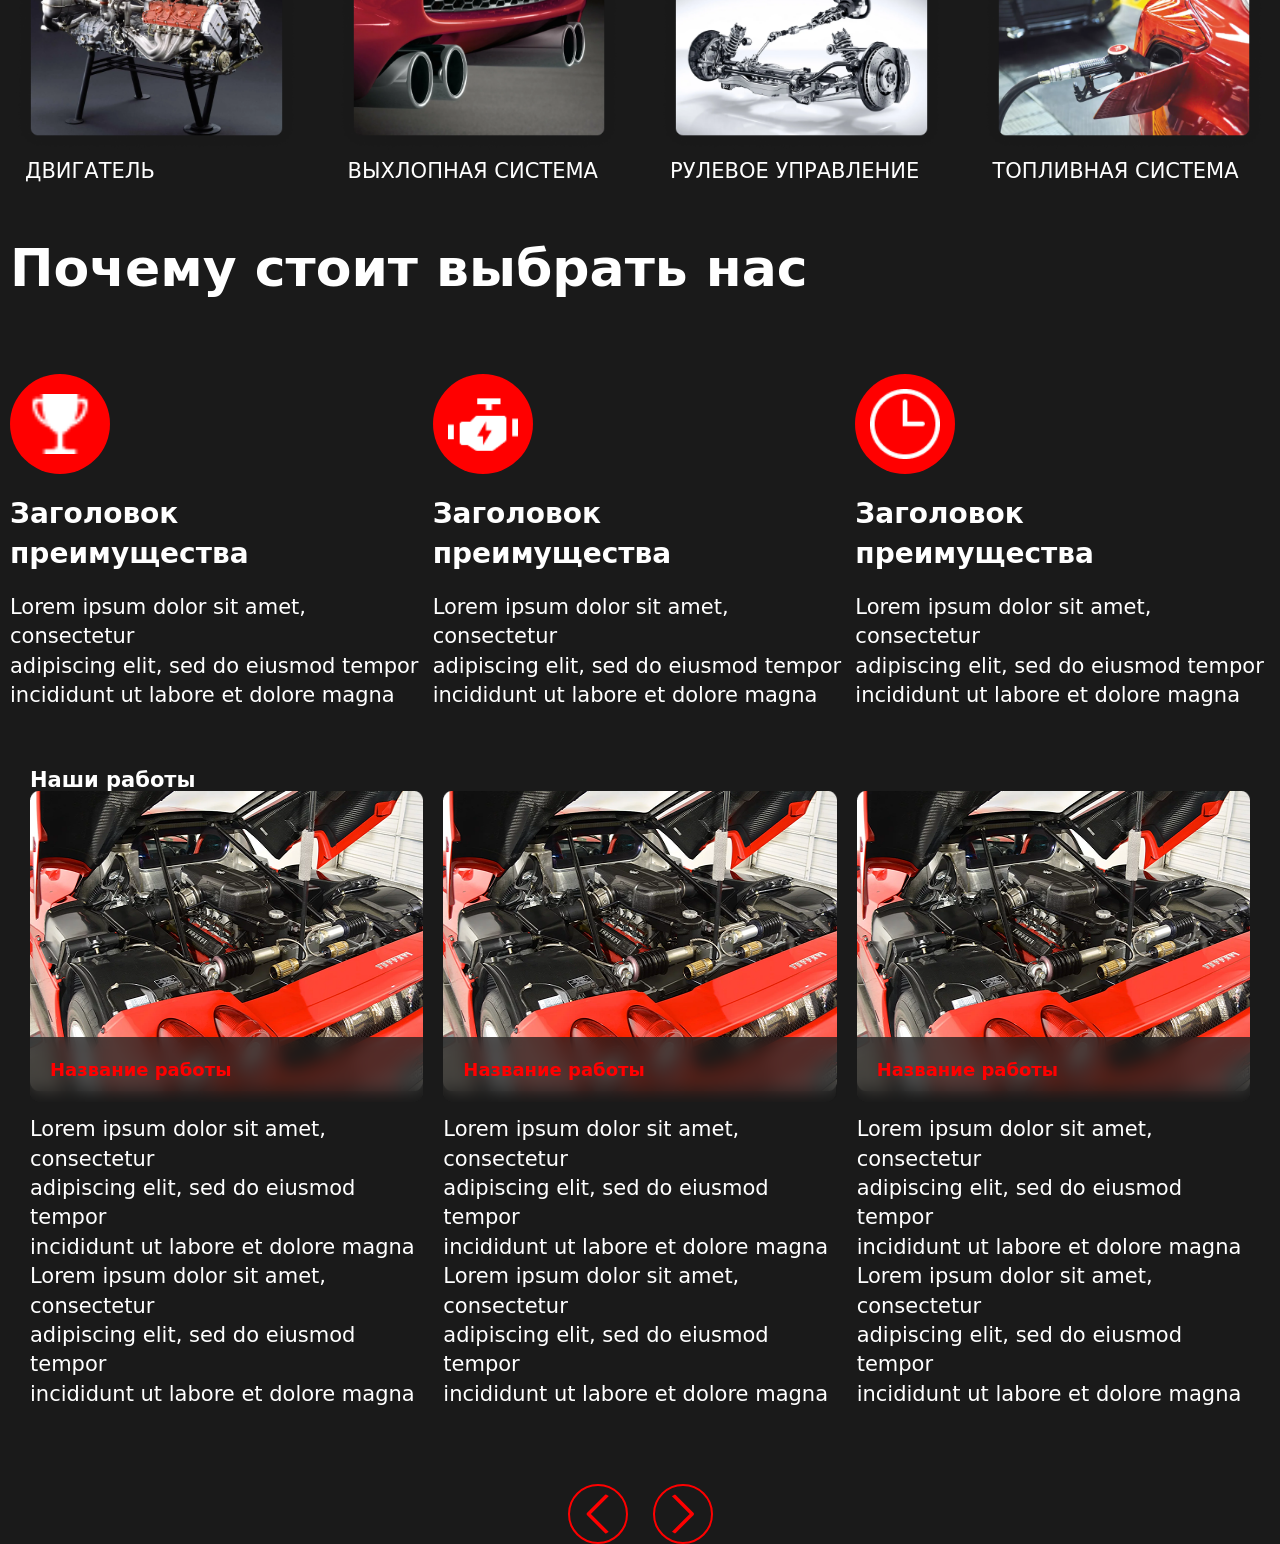
<file: src/index.html>
<!DOCTYPE html>
<html lang="en">

<head>
    <meta charset="UTF-8">
    <meta name="viewport" content="width=device-width, initial-scale=1.0">
    <link rel="preconnect" href="https://fonts.googleapis.com">
    <link rel="preconnect" href="https://fonts.gstatic.com" crossorigin>
    <link
        href="https://fonts.googleapis.com/css2?family=Belleza&family=Clicker+Script&family=Epilogue:ital,wght@0,100..900;1,100..900&family=Inter:ital,opsz,wght@0,14..32,100..900;1,14..32,100..900&family=Josefin+Sans:ital,wght@0,100..700;1,100..700&family=Karla:ital,wght@0,200..800;1,200..800&family=Lexend:wght@100..900&family=Manrope:wght@200..800&family=Montserrat:ital,wght@0,100..900;1,100..900&family=Open+Sans:ital,wght@0,300..800;1,300..800&family=Playfair+Display:ital,wght@0,400..900;1,400..900&family=Plus+Jakarta+Sans:ital,wght@0,200..800;1,200..800&family=Poppins:ital,wght@0,100;0,200;0,300;0,400;0,500;0,600;0,700;0,800;0,900;1,100;1,200;1,300;1,400;1,500;1,600;1,700;1,800;1,900&family=Roboto+Condensed:ital,wght@0,100..900;1,100..900&family=Roboto:ital,wght@0,100..900;1,100..900&family=Sora:wght@100..800&family=Vollkorn:ital,wght@0,400..900;1,400..900&display=swap"
        rel="stylesheet">
    <title>Document</title>
    <link rel="stylesheet" href="../src/output.css">
</head>

<body class="bg-[#1A1A1A]">
    <header class="bg-[#333333]">
        <!-- navbar section -->
        <nav class="p-[10px] sm:px-[20px] md:px-[30px] flex justify-between items-center max-w-[1500px] m-auto">
            <!-- header logo start -->
            <div>
                <a href="#">
                    <img src="../assets/icons/logo.svg" alt="logo">
                </a>
            </div>

            <!-- navbar list  section -->
            <ul class="hidden sm:p-[30px] sm:block sm:flex sm:gap-[40px] sm:text-[18px] sm:text-[#FFFFFF] ">
                <li>
                    <a href="#">
                        <span class=" sm:hover:text-[#FF0000] sm:hover:transition">Услуги</span>
                    </a>
                </li>
                <li>
                    <a href="#">
                        <span class=" sm:hover:text-[#FF0000] sm:hover:transition">Преимущества</span>
                    </a>
                </li>
                <li>
                    <a href="#">
                        <span class=" sm:hover:text-[#FF0000] sm:hover:transition">Наши работы</span>
                    </a>
                </li>
                <li>
                    <a href="#">
                        <span class=" sm:hover:text-[#FF0000] sm:hover:transition">Контакты</span>
                    </a>
                </li>
            </ul>

            <!-- navbar contac section -->
            <div class="flex gap-[30px] items-center">
                <!-- navbar tel section -->
                <p
                    class="hidden md:block text-[21px] leading-[100%] font-montserrat font-semibold text-[#FFFFFF] cursor-pointer hover:text-[#FF0000] hover:transition">
                    <span>+7 (999) 999-09-90</span>
                </p>
                <!-- navbar whatsap section -->
                <div class="hidden md:block hover:scale-105 hover:transition">
                    <a href="https://www.whatsapp.com/">
                        <img src="../assets/icons/whatsapp.svg" alt="">
                    </a>
                </div>
                <!--navbar telegram section  -->
                <div class="hidden md:block hover:scale-105 hover:transition">
                    <a href="https://web.telegram.org/a/">
                        <img src="../assets/icons/telegram.svg" alt="telegram">
                    </a>
                </div>
                <!-- mobail contac img -->
                <div class="md:hidden">
                    <a href="#">
                        <img src="../assets/icons/foorm-navbar.svg" alt="navbar foorm">
                    </a>
                </div>
            </div>
        </nav>


        <!-- header hero section -->
        <div class="relative max-w-[1500px] m-auto">
            <div>
                <h1
                    class=" sm:text-[32px] sm:text-[24px] sm:mx-[20px] text-[21px] text-[#FFFFFF] leading-[140%] font-semibold font-mantserrat pt-[35px] px-[10px]">
                    Превосходство в обслуживании</h1>
                <p class="text-[15px] text-[#FFFFFF] leading-[100%] pt-[8px] px-[10px] font-medium sm:mx-[20px]">Ваша
                    машина в
                    надежных руках!</p>

                <div class="absolute z-[1] top-[132px] right-[0] px-[10px]">
                    <img src="../assets/imgs/hors.png" alt="">
                </div>

                <h1 class="text-[30px] sm:hidden text-[#FFFFFF] text-center pt-[30px] leading-[96px] font-semibold">F812
                    SUPER
                </h1>

                <div class="absolute z-[3] left-[0] top-[155px]">
                    <img class="sm:hidden" src="../assets/imgs/car.png" alt="car">
                </div>

                <div class=" hidden sm:blok sm:absolute sm:z-[2] sm:top-[400px] sm:right-[0]">
                    <img class="md:max-w-[357px] md:w-[100%]" src="../assets/imgs/hors-3.png" alt="">
                </div>

                <div class="sm:absolute sm:block right-[200px] sm:top-[150px] hidden">
                    <img src="../assets/imgs/lpt-shadow.png" alt="">
                </div>

                <div class="absolute z-[3] left-[293px] top-[225px] ">
                    <img class="hidden md:hidden sm:block sm:max-w-[754px] sm:max-h-[322px] sm:w-[100%]"
                        src="../assets/imgs/image-cars.png" alt="">
                </div>
                <!-- davom etiramiz
                  -->
                <div class="absolute  left-[23.4%] hidden sm:hidden md:block">
                    <img src="../assets/imgs/image 20.png" alt="">
                </div>


                <div class="absolute sm:hidden z-[2] left-[0] top-[125px] ">
                    <img src="../assets/imgs/shadow-bg.png" alt="">
                </div>
            </div>
        </div>


        <div class="max-w-[1500px] m-auto">
            <div
                class="bg-[#FF0000] sm:block hidden sm:mt-[40px] mt-[25px] rounded-[10px]  text-center mx-[20px] hover:bg-red-700 hover:transition hover:cursor-pointer sm:max-w-[320px] sm:hover:shadow-lg sm:hover:shadow-red-500/50">
                <a href="#">
                    <button class="py-[15px] sm:text-[18px] text-[#FFFFFF] text-[15px] leading-[100%]"
                        type="submit">ОСТАВИТЬ
                        ЗАЯВКУ</button>
                </a>
            </div>

            <div class="mt-[158px] sm:mt-[40px] mx-[10px] relative">
                <div
                    class="flex gap-[10px] border-[#FFB72B] border duration ml-[20px] mr-[10px] rounded-[10px] rounded-l-[20px] hover:bg-[#FF0000] hover:border-[#FF0000] transition cursor-pointer sm:max-w-[275px] sm:hover:shadow-lg sm:hover:shadow-red-500/50">
                    <a href="#">
                        <img class="absolute w-[40.6px] h-[40.6px] left-[-1px] mx-[10px] sm:w-[55px] sm:h-[55px]"
                            src="../assets/imgs/Специально.png" alt="mask">
                        <p
                            class="text-[16px] leading-[100%] font-medium text-[#FFFFFF] py-[11.5px] pr-[33px] pl-[35px] sm:pl-[55px] sm:">
                            Специально обученные механики</p>
                    </a>
                </div>
            </div>

            <div class="mt-[15px] mx-[10px] relative">
                <div
                    class="flex gap-[10px] sm:gap-[100px] border-[#FFB72B] border duration ml-[20px] mr-[10px] rounded-[10px] rounded-l-[20px] hover:bg-[#FF0000] hover:border-[#FF0000] transition hover:cursor-pointer sm:max-w-[275px] sm:hover:shadow-lg sm:hover:shadow-red-500/50">
                    <a href="#">
                        <img class="absolute  w-[40.6px] h-[40.6px] sm:w-[55px] sm:h-[55px] left-[-1px] mx-[10px]"
                            src="../assets/imgs/crown-optimization.png" alt="mask">
                        <p
                            class="text-[16px] leading-[100%] font-medium text-[#FFFFFF] py-[11.5px] pr-[33px] pl-[35px] sm:pl-[55px]">
                            Специально обученные механики</p>
                    </a>
                </div>
            </div>

            <div
                class="bg-[#FF0000] sm:hidden mt-[25px] rounded-[10px]  text-center mx-[20px] hover:bg-red-700 hover:transition hover:cursor-pointer sm:max-w-[320px] sm:hover:shadow-lg sm:hover:shadow-red-500/50">
                <a href="#">
                    <button class="py-[15px] sm:text-[18px] text-[#FFFFFF] text-[15px] leading-[100%]"
                        type="submit">ОСТАВИТЬ
                        ЗАЯВКУ</button>
                </a>
            </div>

            <div
                class="flex gap-[8px] mt-[20px] sm:mt-[138px] items-center justify-center sm:justify-start sm:mx-[20px]">
                <div
                    class="max-w-[17px] max-h-[24px] border border-[#FF0000] mx-[10px] rounded-[30%] hover:scale-105 hover:transition sm:hover:shadow-lg sm:hover:shadow-red-500/50">
                    <a href="#">
                        <img class="pt-[3.6px] pr-[3.37px] pl-[3.37px] pb-[12px] " src="../assets/icons/arrow.svg"
                            alt="arrov">
                    </a>
                </div>
                <div>
                    <p class="text-[12px] leading-[140%] font-medium text-[#FFFFFF]">Листайте вниз</p>
                </div>
            </div>

        </div>
        <!-- tisponsive display -->
    </header>

    <main class="max-w-[1500px] w-[100%] m-auto">
        <!-- main foorm section start -->
        <section
            class="border border-[#FF0000] rounded-[10px] px-[10px] sm:mx-[20px] md:mx-[30px] mt-[94px] mx-[10px]  ">
            <div>
                <!-- 2 section h2 -->
                <h2
                    class="sm:text-[24px] md:text-[32px] sm:pt-[30px] font-medium text-[16px] leading-[140%] text-center text-[#FFFFFF] pt-[25px] px-[24px]">
                    <span
                        class="sm:text-[24px] md:text-[32px] font-medium text-[16px] leading-[140%] text-center text-[#FFB72B]">
                        Чтобы узнать точную <br class="sm:hidden">
                        стоимость работ,
                    </span> <br>
                    запишитесь на бесплатную <br class="sm:hidden">
                    консультацию
                </h2>
                <!-- 2 section footer section -->
                <footer class="sm:mt-[30px] sm:grid sm:w-[100%] sm:grid-cols-3 sm:gap-[10px]">
                    <div>
                        <input
                            class="font-normal sm:mt-[0] border-[#3333334D] text-[14px] sm:text-[18px] leading-[140%] py-[14px] pl-[10px] outline-none text-[#1A1A1A80] w-[100%] mt-[25px] rounded-[10px]"
                            type="text" placeholder="Ваше имя">
                    </div>

                    <div>
                        <div
                            class="flex mt-[10px] sm:mt-[0] gap-[10px] border border-[#3333334D] rounded-[10px] outline-none bg-[#FFFFFF] border-[#3333334D]">
                            <img class="pl-[10px]" src="../assets/icons/Russia.svg" alt="">
                            <img src="../assets/icons/arrow-bottom.svg" alt="">
                            <p
                                class="sm:text-[15px] py-[14px] text-[14px] leading-[140%] outline-none bg-none text-[#1A1A1A80]">
                                <span class="text-black">+7</span> (999) 999-99-99
                            </p>
                        </div>
                    </div>

                    <div>
                        <a href="#">
                            <button
                                class=" sm:mt-[0] sm:text-[18px] bg-[#FF0000] text-[15px] text-[#FFFFFF] leading-[100%]  font-normal py-[15px] w-[100%] rounded-[10px] mt-[10px] hover:shadow-lg  hover:shadow-red-500/50 hover:bg-red-700 hover:transition"
                                type="submit">ОСТАВИТЬ ЗАЯВКУ</button>
                        </a>
                    </div>
                </footer>
                <p
                    class="text-[12px] sm:pt-[30px] sm:pb-[30px] sm:text-[16px] pb-[25px] leading-[140%] text-center font-medium text-[#FFFFFF] pt-[25px]">
                    Оставляя заявку, вы даете согласие на <br class="sm:hidden">
                    обработку персональных данных
                </p>
            </div>
        </section>

        <!-- Наши услуги  section-->
        <section>
            <div class="max-w-[1500px] w-[100%] m-auto">
                <h2
                    class="md:text-[52px] sm:px-[20px] md:px-[30px] sm:text-[32px] px-[10px]  text-[21px] pt-[55px] text-[#FFFFFF] font-medium">
                    Наши услуги</h2>
                <p
                    class="sm:px-[20px] md:px-[30px] sm:text-[21px] px-[10px] font-medium text-[15px] leading-[140%] text-[#FFFFFF] pt-[10px]">
                    Снизу мы предоставили список <br>
                    наших услуг по разделам:
                </p>
                <div
                    class="grid grid-cols-2 gap-[20px] mt-[31px] sm:grid sm:grid-cols-3 sm:gap-[40px] md:grid md:grid-cols-4 sm:px-[15px] ">
                    <div>
                        <img class=" max-w-[335px] w-[100%] max-h-[250px]" src="../assets/imgs/Master.png" alt="">
                        <p
                            class="sm:text-[21px] sm:pt-[10px] px-[10px] text-[12px] text-[#FFFFFF] leading-[100%] font-medium">
                            ТЕХ.ОБСЛУЖИВАНИЕ</p>
                    </div>

                    <div>
                        <img class="max-w-[335px] w-[100%] max-h-[250px]" src="../assets/imgs/ДИАГНОСТИКА.png" alt="">
                        <p
                            class="sm:text-[21px] sm:pt-[10px] px-[10px] text-[12px] text-[#FFFFFF] leading-[100%] font-medium">
                            ДИАГНОСТИКА</p>
                    </div>

                    <div>
                        <img class="max-w-[335px] w-[100%] max-h-[250px]" src="../assets/imgs/ХОДОВАЯ-ЧАСТЬ2.png"
                            alt="">
                        <p
                            class="sm:text-[21px] sm:pt-[10px] px-[10px] text-[12px] text-[#FFFFFF] leading-[100%] font-medium">
                            ХОДОВАЯ ЧАСТЬ</p>
                    </div>

                    <div>
                        <img class="max-w-[335px] w-[100%] max-h-[250px]" src="../assets/imgs/ТРАНСМИССИЯ.png" alt="">
                        <p class="v px-[10px] text-[12px] text-[#FFFFFF] leading-[100%] font-medium">
                            ТРАНСМИССИЯ
                        </p>
                    </div>

                    <div>
                        <img class="max-w-[335px] w-[100%] max-h-[250px]" src="../assets/imgs/ДВИГАТЕЛЬ.png" alt="">
                        <p
                            class="sm:text-[21px] sm:pt-[10px] px-[10px] text-[12px] text-[#FFFFFF] leading-[100%] font-medium">
                            ДВИГАТЕЛЬ</p>
                    </div>

                    <div>
                        <img class="max-w-[335px] w-[100%] max-h-[250px]" src="../assets/imgs/ВЫХЛОПНАЯ-СИСТЕМА.png"
                            alt="">
                        <p
                            class="sm:text-[21px] sm:pt-[10px] px-[10px] text-[12px] text-[#FFFFFF] leading-[100%] font-medium">
                            ВЫХЛОПНАЯ СИСТЕМА
                        </p>
                    </div>

                    <div>
                        <img class="max-w-[335px] w-[100%] max-h-[250px]" src="../assets/imgs/Frame 13.png" alt="">
                        <p
                            class="sm:text-[21px] sm:pt-[10px] px-[10px] text-[12px] text-[#FFFFFF] leading-[100%] font-medium">
                            РУЛЕВОЕ УПРАВЛЕНИЕ
                        </p>
                    </div>

                    <div>
                        <img class="max-w-[335px] w-[100%] max-h-[250px]" src="../assets/imgs/ТОПЛИВНАЯ СИСТЕМА.png"
                            alt="">
                        <p
                            class="sm:text-[21px] sm:pt-[10px] px-[10px] text-[12px] text-[#FFFFFF] leading-[100%] font-medium">
                            ТОПЛИВНАЯ СИСТЕМА
                        </p>
                    </div>
                </div>
            </div>
        </section>

        <section>
            <div class="max-w-[1500px] m-auto px-[10px]">
                <h2
                    class="font-extrabold text-[21px] text-[#FFFFFF] leading-[140%] pt-[60px] sm:text-[32px] sm:leading-[100%] sm:font-extrabold md:text-[52px]">
                    Почему стоит <br class="sm:hidden">
                    выбрать нас
                </h2>
                <div class="grid grid-cols-1 mt-[40px] gap-[8px] sm:flex sm:justify-between sm:items-center">

                    <div class="mt-[40px]">
                        <div
                            class="w-[40px] h-[40px] bg-[#FF0000]  rounded-[50%]  sm:w-[75px] sm:h-[75px] md:w-[100px] md:h-[100px]">
                            <img class="p-[8px]  sm:p-[15px] sm:w-[75px] md:p-[20px] sm:h-[75px] md:w-[100px] md:h-[100px]"
                                src="../assets/imgs/trophy_winner_first_award.png" alt="">
                        </div>
                        <h3
                            class="pt-[8px] sm:pt-[20px] sm:text-[21px] md:text-[28px] text-[15px] text-[#FFFFFF] leading-[140%] font-semibold">
                            Заголовок преимущества
                        </h3>
                        <p
                            class="sm:text-[16px] sm:pt-[20px] md:text-[21px] pt-[8px] text-[12px] leading-[140%]  font-medium text-[#FFFFFF] ">
                            Lorem ipsum dolor sit amet, consectetur <br>
                            adipiscing elit, sed do eiusmod tempor <br>
                            incididunt ut labore et dolore magna </p>
                    </div>

                    <div class="mt-[40px]">
                        <div
                            class="w-[40px] h-[40px]  bg-[#FF0000]  rounded-[50%] sm:w-[75px] sm:h-[75px] md:w-[100px] md:h-[100px]">
                            <img class="p-[8px] sm:p-[15px] md:p[20px] sm:w-[75px] sm:h-[75px] md:w-[100px] md:h-[100px] "
                                src="../assets/imgs/engine_icon.png" alt="">
                        </div>
                        <h3
                            class="pt-[8px] sm:pt-[20px] sm:text-[21px] md:text-[28px] text-[15px] text-[#FFFFFF] leading-[140%] font-semibold">
                            Заголовок преимущества
                        </h3>
                        <p
                            class="sm:text-[16px] sm:pt-[20px] md:text-[21px] pt-[8px] text-[12px] leading-[140%] font-medium text-[#FFFFFF] ">
                            Lorem ipsum dolor sit amet, consectetur <br>
                            adipiscing elit, sed do eiusmod tempor <br>
                            incididunt ut labore et dolore magna </p>
                    </div>

                    <div class="mt-[40px]">
                        <div
                            class="w-[40px] h-[40px] bg-[#FF0000]  rounded-[50%] sm:w-[75px] sm:h-[75px] md:w-[100px] md:h-[100px]">
                            <img class="p-[8px] sm:p-[15px] md:p[20px] sm:w-[75px] sm:h-[75px] md:w-[100px] md:h-[100px] "
                                src="../assets/imgs/premium-icon-three-o-clock-clock.png" alt="">
                        </div>
                        <h3
                            class="pt-[8px] sm:pt-[20px] sm:text-[21px] md:text-[28px] text-[15px] text-[#FFFFFF] leading-[140%] font-semibold">
                            Заголовок преимущества
                        </h3>
                        <p
                            class="sm:text-[16px] sm:pt-[20px] md:text-[21px] pt-[8px] text-[12px] leading-[140%] font-medium text-[#FFFFFF] ">
                            Lorem ipsum dolor sit amet, consectetur <br>
                            adipiscing elit, sed do eiusmod tempor <br>
                            incididunt ut labore et dolore magna </p>
                    </div>
                </div>
            </div>
        </section>


        <!-- Наши работы section start -->
        <section>
            <div class="max-w-[1500px] sm:px-[20px] md:px-[30px] m-auto px-[10px] inline-block">
                <h2 class="text-[21px] leading-[100%] font-extrabold pt-[60px] text-[#FFFFFF]">Наши работы</h2>
                <div class="grid gap-[20px] grid-cols-1 sm:grid-cols-3 md:grid-cols-3">
                    <div>
                        <div class="relative hover:scale-[1.05] hover:transition">
                            <img class=" w-[300px] md:max-w-[453px] md:w-[100%]  md:h-[300px] sm:h-[221px] sm:max-w-[295px] sm:w-[100%] h-[200px]"
                                src="../assets/imgs/cars-t.png" alt="car box">
                            <span
                                class="sm:max-w-[295px] sm:w-[100%] md:max-w-[453px] md:w-[100%] md:top-[246px] md:py-[20px] md:pl-[20px] sm:top-[186px] sm:text-[18px] absolute pl-[10px] top-[169px] text-[15px] text-[#FF0000] leading-[140%] font-semibold backdrop-blur bg-[#1A1A1ABF] rounded-b-[10px] w-[300px] py-[10px]">
                                Название работы
                            </span>
                        </div>
                        <p
                            class="font-medium text-[12px] pt-[10px] sm:pt-[24px] sm:text-[16px] md:text-[21px] leading-[140%] text-[#FFFFFF]">
                            Lorem ipsum dolor sit amet, consectetur <br>
                            adipiscing elit, sed do eiusmod tempor <br>
                            incididunt ut labore et dolore magna <br>
                            Lorem ipsum dolor sit amet, consectetur <br>
                            adipiscing elit, sed do eiusmod tempor <br>
                            incididunt ut labore et dolore magna
                        </p>
                    </div>

                    <div>
                        <div class="relative hover:scale-[1.05] hover:transition">
                            <img class=" w-[300px] md:max-w-[453px] md:w-[100%]  md:h-[300px] sm:h-[221px] sm:max-w-[295px] sm:w-[100%] h-[200px]"
                                src="../assets/imgs/cars-t.png" alt="car box">
                            <span
                                class="sm:max-w-[295px] sm:w-[100%] md:max-w-[453px] md:w-[100%] md:top-[246px] md:py-[20px] md:pl-[20px] sm:top-[186px] sm:text-[18px] absolute pl-[10px] top-[169px] text-[15px] text-[#FF0000] leading-[140%] font-semibold backdrop-blur bg-[#1A1A1ABF] rounded-b-[10px] w-[300px] py-[10px]">
                                Название работы
                            </span>
                        </div>
                        <p
                            class="font-medium text-[12px] pt-[10px] sm:pt-[24px] sm:text-[16px] md:text-[21px] leading-[140%] text-[#FFFFFF]">
                            Lorem ipsum dolor sit amet, consectetur <br>
                            adipiscing elit, sed do eiusmod tempor <br>
                            incididunt ut labore et dolore magna <br>
                            Lorem ipsum dolor sit amet, consectetur <br>
                            adipiscing elit, sed do eiusmod tempor <br>
                            incididunt ut labore et dolore magna
                        </p>
                    </div>

                    <div>
                        <div class="relative hover:scale-[1.05] hover:transition">
                            <img class=" w-[300px] md:max-w-[453px] md:w-[100%]  md:h-[300px] sm:h-[221px] sm:w-[100%] sm:max-w-[295px] h-[200px]"
                                src="../assets/imgs/cars-t.png" alt="car box">
                            <span
                                class="sm:max-w-[295px] md:max-w-[453px] sm:w-[100%] md:w-[100%] md:top-[246px] md:py-[20px] md:pl-[20px] sm:top-[186px] sm:text-[18px] absolute pl-[10px] top-[169px] text-[15px] text-[#FF0000] leading-[140%] font-semibold backdrop-blur bg-[#1A1A1ABF] rounded-b-[10px] w-[300px] py-[10px]">
                                Название работы
                            </span>
                        </div>
                        <p
                            class="font-medium text-[12px] pt-[10px] sm:pt-[24px] sm:text-[16px] md:text-[21px] leading-[140%] text-[#FFFFFF]">
                            Lorem ipsum dolor sit amet, consectetur <br>
                            adipiscing elit, sed do eiusmod tempor <br>
                            incididunt ut labore et dolore magna <br>
                            Lorem ipsum dolor sit amet, consectetur <br>
                            adipiscing elit, sed do eiusmod tempor <br>
                            incididunt ut labore et dolore magna
                        </p>
                    </div>

                </div>
            </div>
        </section>

        <!-- arrow section -->
        <section>
            <div class="max-w-[1500px] sm:pt-[50px] m-auto flex gap-[25px] justify-center mt-[25px]">
                <a href="index.html">
                    <div>
                        <img class=" hover:shadow-lg hover:shadow-red-700/50 hover:scale-[1.05] hover:transition  p-[7px] w-30px h-[30px] sm:w-[60px] sm:h-[60px] rounded-[50%] border-[2px] border-[#FF0000]"
                            src="../assets/icons/down-arrow.svg" alt="">
                    </div>
                </a>
                <a href="index.html">
                    <div>
                        <img class=" hover:shadow-lg hover:shadow-red-700/50 hover:scale-[1.05] hover:transition  p-[7px] w-30px h-[30px] sm:w-[60px] sm:h-[60px] rounded-[50%] border-[2px] border-[#FF0000]"
                            src="../assets/icons/right-arrow.svg" alt="">
                    </div>
                </a>
            </div>
        </section>



    </main>
</body>

</html>
</file>
<file: src/output.css>
*, ::before, ::after {
  --tw-border-spacing-x: 0;
  --tw-border-spacing-y: 0;
  --tw-translate-x: 0;
  --tw-translate-y: 0;
  --tw-rotate: 0;
  --tw-skew-x: 0;
  --tw-skew-y: 0;
  --tw-scale-x: 1;
  --tw-scale-y: 1;
  --tw-pan-x:  ;
  --tw-pan-y:  ;
  --tw-pinch-zoom:  ;
  --tw-scroll-snap-strictness: proximity;
  --tw-gradient-from-position:  ;
  --tw-gradient-via-position:  ;
  --tw-gradient-to-position:  ;
  --tw-ordinal:  ;
  --tw-slashed-zero:  ;
  --tw-numeric-figure:  ;
  --tw-numeric-spacing:  ;
  --tw-numeric-fraction:  ;
  --tw-ring-inset:  ;
  --tw-ring-offset-width: 0px;
  --tw-ring-offset-color: #fff;
  --tw-ring-color: rgb(59 130 246 / 0.5);
  --tw-ring-offset-shadow: 0 0 #0000;
  --tw-ring-shadow: 0 0 #0000;
  --tw-shadow: 0 0 #0000;
  --tw-shadow-colored: 0 0 #0000;
  --tw-blur:  ;
  --tw-brightness:  ;
  --tw-contrast:  ;
  --tw-grayscale:  ;
  --tw-hue-rotate:  ;
  --tw-invert:  ;
  --tw-saturate:  ;
  --tw-sepia:  ;
  --tw-drop-shadow:  ;
  --tw-backdrop-blur:  ;
  --tw-backdrop-brightness:  ;
  --tw-backdrop-contrast:  ;
  --tw-backdrop-grayscale:  ;
  --tw-backdrop-hue-rotate:  ;
  --tw-backdrop-invert:  ;
  --tw-backdrop-opacity:  ;
  --tw-backdrop-saturate:  ;
  --tw-backdrop-sepia:  ;
  --tw-contain-size:  ;
  --tw-contain-layout:  ;
  --tw-contain-paint:  ;
  --tw-contain-style:  ;
}

::backdrop {
  --tw-border-spacing-x: 0;
  --tw-border-spacing-y: 0;
  --tw-translate-x: 0;
  --tw-translate-y: 0;
  --tw-rotate: 0;
  --tw-skew-x: 0;
  --tw-skew-y: 0;
  --tw-scale-x: 1;
  --tw-scale-y: 1;
  --tw-pan-x:  ;
  --tw-pan-y:  ;
  --tw-pinch-zoom:  ;
  --tw-scroll-snap-strictness: proximity;
  --tw-gradient-from-position:  ;
  --tw-gradient-via-position:  ;
  --tw-gradient-to-position:  ;
  --tw-ordinal:  ;
  --tw-slashed-zero:  ;
  --tw-numeric-figure:  ;
  --tw-numeric-spacing:  ;
  --tw-numeric-fraction:  ;
  --tw-ring-inset:  ;
  --tw-ring-offset-width: 0px;
  --tw-ring-offset-color: #fff;
  --tw-ring-color: rgb(59 130 246 / 0.5);
  --tw-ring-offset-shadow: 0 0 #0000;
  --tw-ring-shadow: 0 0 #0000;
  --tw-shadow: 0 0 #0000;
  --tw-shadow-colored: 0 0 #0000;
  --tw-blur:  ;
  --tw-brightness:  ;
  --tw-contrast:  ;
  --tw-grayscale:  ;
  --tw-hue-rotate:  ;
  --tw-invert:  ;
  --tw-saturate:  ;
  --tw-sepia:  ;
  --tw-drop-shadow:  ;
  --tw-backdrop-blur:  ;
  --tw-backdrop-brightness:  ;
  --tw-backdrop-contrast:  ;
  --tw-backdrop-grayscale:  ;
  --tw-backdrop-hue-rotate:  ;
  --tw-backdrop-invert:  ;
  --tw-backdrop-opacity:  ;
  --tw-backdrop-saturate:  ;
  --tw-backdrop-sepia:  ;
  --tw-contain-size:  ;
  --tw-contain-layout:  ;
  --tw-contain-paint:  ;
  --tw-contain-style:  ;
}

/*
! tailwindcss v3.4.18 | MIT License | https://tailwindcss.com
*/

/*
1. Prevent padding and border from affecting element width. (https://github.com/mozdevs/cssremedy/issues/4)
2. Allow adding a border to an element by just adding a border-width. (https://github.com/tailwindcss/tailwindcss/pull/116)
*/

*,
::before,
::after {
  box-sizing: border-box;
  /* 1 */
  border-width: 0;
  /* 2 */
  border-style: solid;
  /* 2 */
  border-color: #e5e7eb;
  /* 2 */
}

::before,
::after {
  --tw-content: '';
}

/*
1. Use a consistent sensible line-height in all browsers.
2. Prevent adjustments of font size after orientation changes in iOS.
3. Use a more readable tab size.
4. Use the user's configured `sans` font-family by default.
5. Use the user's configured `sans` font-feature-settings by default.
6. Use the user's configured `sans` font-variation-settings by default.
7. Disable tap highlights on iOS
*/

html,
:host {
  line-height: 1.5;
  /* 1 */
  -webkit-text-size-adjust: 100%;
  /* 2 */
  -moz-tab-size: 4;
  /* 3 */
  -o-tab-size: 4;
     tab-size: 4;
  /* 3 */
  font-family: ui-sans-serif, system-ui, sans-serif, "Apple Color Emoji", "Segoe UI Emoji", "Segoe UI Symbol", "Noto Color Emoji";
  /* 4 */
  font-feature-settings: normal;
  /* 5 */
  font-variation-settings: normal;
  /* 6 */
  -webkit-tap-highlight-color: transparent;
  /* 7 */
}

/*
1. Remove the margin in all browsers.
2. Inherit line-height from `html` so users can set them as a class directly on the `html` element.
*/

body {
  margin: 0;
  /* 1 */
  line-height: inherit;
  /* 2 */
}

/*
1. Add the correct height in Firefox.
2. Correct the inheritance of border color in Firefox. (https://bugzilla.mozilla.org/show_bug.cgi?id=190655)
3. Ensure horizontal rules are visible by default.
*/

hr {
  height: 0;
  /* 1 */
  color: inherit;
  /* 2 */
  border-top-width: 1px;
  /* 3 */
}

/*
Add the correct text decoration in Chrome, Edge, and Safari.
*/

abbr:where([title]) {
  -webkit-text-decoration: underline dotted;
          text-decoration: underline dotted;
}

/*
Remove the default font size and weight for headings.
*/

h1,
h2,
h3,
h4,
h5,
h6 {
  font-size: inherit;
  font-weight: inherit;
}

/*
Reset links to optimize for opt-in styling instead of opt-out.
*/

a {
  color: inherit;
  text-decoration: inherit;
}

/*
Add the correct font weight in Edge and Safari.
*/

b,
strong {
  font-weight: bolder;
}

/*
1. Use the user's configured `mono` font-family by default.
2. Use the user's configured `mono` font-feature-settings by default.
3. Use the user's configured `mono` font-variation-settings by default.
4. Correct the odd `em` font sizing in all browsers.
*/

code,
kbd,
samp,
pre {
  font-family: ui-monospace, SFMono-Regular, Menlo, Monaco, Consolas, "Liberation Mono", "Courier New", monospace;
  /* 1 */
  font-feature-settings: normal;
  /* 2 */
  font-variation-settings: normal;
  /* 3 */
  font-size: 1em;
  /* 4 */
}

/*
Add the correct font size in all browsers.
*/

small {
  font-size: 80%;
}

/*
Prevent `sub` and `sup` elements from affecting the line height in all browsers.
*/

sub,
sup {
  font-size: 75%;
  line-height: 0;
  position: relative;
  vertical-align: baseline;
}

sub {
  bottom: -0.25em;
}

sup {
  top: -0.5em;
}

/*
1. Remove text indentation from table contents in Chrome and Safari. (https://bugs.chromium.org/p/chromium/issues/detail?id=999088, https://bugs.webkit.org/show_bug.cgi?id=201297)
2. Correct table border color inheritance in all Chrome and Safari. (https://bugs.chromium.org/p/chromium/issues/detail?id=935729, https://bugs.webkit.org/show_bug.cgi?id=195016)
3. Remove gaps between table borders by default.
*/

table {
  text-indent: 0;
  /* 1 */
  border-color: inherit;
  /* 2 */
  border-collapse: collapse;
  /* 3 */
}

/*
1. Change the font styles in all browsers.
2. Remove the margin in Firefox and Safari.
3. Remove default padding in all browsers.
*/

button,
input,
optgroup,
select,
textarea {
  font-family: inherit;
  /* 1 */
  font-feature-settings: inherit;
  /* 1 */
  font-variation-settings: inherit;
  /* 1 */
  font-size: 100%;
  /* 1 */
  font-weight: inherit;
  /* 1 */
  line-height: inherit;
  /* 1 */
  letter-spacing: inherit;
  /* 1 */
  color: inherit;
  /* 1 */
  margin: 0;
  /* 2 */
  padding: 0;
  /* 3 */
}

/*
Remove the inheritance of text transform in Edge and Firefox.
*/

button,
select {
  text-transform: none;
}

/*
1. Correct the inability to style clickable types in iOS and Safari.
2. Remove default button styles.
*/

button,
input:where([type='button']),
input:where([type='reset']),
input:where([type='submit']) {
  -webkit-appearance: button;
  /* 1 */
  background-color: transparent;
  /* 2 */
  background-image: none;
  /* 2 */
}

/*
Use the modern Firefox focus style for all focusable elements.
*/

:-moz-focusring {
  outline: auto;
}

/*
Remove the additional `:invalid` styles in Firefox. (https://github.com/mozilla/gecko-dev/blob/2f9eacd9d3d995c937b4251a5557d95d494c9be1/layout/style/res/forms.css#L728-L737)
*/

:-moz-ui-invalid {
  box-shadow: none;
}

/*
Add the correct vertical alignment in Chrome and Firefox.
*/

progress {
  vertical-align: baseline;
}

/*
Correct the cursor style of increment and decrement buttons in Safari.
*/

::-webkit-inner-spin-button,
::-webkit-outer-spin-button {
  height: auto;
}

/*
1. Correct the odd appearance in Chrome and Safari.
2. Correct the outline style in Safari.
*/

[type='search'] {
  -webkit-appearance: textfield;
  /* 1 */
  outline-offset: -2px;
  /* 2 */
}

/*
Remove the inner padding in Chrome and Safari on macOS.
*/

::-webkit-search-decoration {
  -webkit-appearance: none;
}

/*
1. Correct the inability to style clickable types in iOS and Safari.
2. Change font properties to `inherit` in Safari.
*/

::-webkit-file-upload-button {
  -webkit-appearance: button;
  /* 1 */
  font: inherit;
  /* 2 */
}

/*
Add the correct display in Chrome and Safari.
*/

summary {
  display: list-item;
}

/*
Removes the default spacing and border for appropriate elements.
*/

blockquote,
dl,
dd,
h1,
h2,
h3,
h4,
h5,
h6,
hr,
figure,
p,
pre {
  margin: 0;
}

fieldset {
  margin: 0;
  padding: 0;
}

legend {
  padding: 0;
}

ol,
ul,
menu {
  list-style: none;
  margin: 0;
  padding: 0;
}

/*
Reset default styling for dialogs.
*/

dialog {
  padding: 0;
}

/*
Prevent resizing textareas horizontally by default.
*/

textarea {
  resize: vertical;
}

/*
1. Reset the default placeholder opacity in Firefox. (https://github.com/tailwindlabs/tailwindcss/issues/3300)
2. Set the default placeholder color to the user's configured gray 400 color.
*/

input::-moz-placeholder, textarea::-moz-placeholder {
  opacity: 1;
  /* 1 */
  color: #9ca3af;
  /* 2 */
}

input::placeholder,
textarea::placeholder {
  opacity: 1;
  /* 1 */
  color: #9ca3af;
  /* 2 */
}

/*
Set the default cursor for buttons.
*/

button,
[role="button"] {
  cursor: pointer;
}

/*
Make sure disabled buttons don't get the pointer cursor.
*/

:disabled {
  cursor: default;
}

/*
1. Make replaced elements `display: block` by default. (https://github.com/mozdevs/cssremedy/issues/14)
2. Add `vertical-align: middle` to align replaced elements more sensibly by default. (https://github.com/jensimmons/cssremedy/issues/14#issuecomment-634934210)
   This can trigger a poorly considered lint error in some tools but is included by design.
*/

img,
svg,
video,
canvas,
audio,
iframe,
embed,
object {
  display: block;
  /* 1 */
  vertical-align: middle;
  /* 2 */
}

/*
Constrain images and videos to the parent width and preserve their intrinsic aspect ratio. (https://github.com/mozdevs/cssremedy/issues/14)
*/

img,
video {
  max-width: 100%;
  height: auto;
}

/* Make elements with the HTML hidden attribute stay hidden by default */

[hidden]:where(:not([hidden="until-found"])) {
  display: none;
}

.absolute {
  position: absolute;
}

.relative {
  position: relative;
}

.left-\[-1px\] {
  left: -1px;
}

.left-\[0\] {
  left: 0;
}

.left-\[23\.4\%\] {
  left: 23.4%;
}

.left-\[293px\] {
  left: 293px;
}

.right-\[0\] {
  right: 0;
}

.right-\[200px\] {
  right: 200px;
}

.right-\[45\%\] {
  right: 45%;
}

.top-\[125px\] {
  top: 125px;
}

.top-\[132px\] {
  top: 132px;
}

.top-\[155px\] {
  top: 155px;
}

.top-\[169px\] {
  top: 169px;
}

.top-\[225px\] {
  top: 225px;
}

.top-\[24\%\] {
  top: 24%;
}

.z-\[1\] {
  z-index: 1;
}

.z-\[2\] {
  z-index: 2;
}

.z-\[3\] {
  z-index: 3;
}

.m-auto {
  margin: auto;
}

.mx-\[10px\] {
  margin-left: 10px;
  margin-right: 10px;
}

.mx-\[20px\] {
  margin-left: 20px;
  margin-right: 20px;
}

.my-\[13px\] {
  margin-top: 13px;
  margin-bottom: 13px;
}

.ml-\[20px\] {
  margin-left: 20px;
}

.mr-\[10px\] {
  margin-right: 10px;
}

.mt-\[10px\] {
  margin-top: 10px;
}

.mt-\[13px\] {
  margin-top: 13px;
}

.mt-\[158px\] {
  margin-top: 158px;
}

.mt-\[15px\] {
  margin-top: 15px;
}

.mt-\[20px\] {
  margin-top: 20px;
}

.mt-\[25px\] {
  margin-top: 25px;
}

.mt-\[31px\] {
  margin-top: 31px;
}

.mt-\[40px\] {
  margin-top: 40px;
}

.mt-\[60px\] {
  margin-top: 60px;
}

.mt-\[94px\] {
  margin-top: 94px;
}

.mt-\[140px\] {
  margin-top: 140px;
}

.mt-\[\] {
  margin-top: ;
}

.mt-\[2\] {
  margin-top: 2;
}

.mt-\[264px\] {
  margin-top: 264px;
}

.mt-\[2px\] {
  margin-top: 2px;
}

.mt-\[220px\] {
  margin-top: 220px;
}

.block {
  display: block;
}

.inline-block {
  display: inline-block;
}

.flex {
  display: flex;
}

.grid {
  display: grid;
}

.hidden {
  display: none;
}

.h-\[200px\] {
  height: 200px;
}

.h-\[24px\] {
  height: 24px;
}

.h-\[30px\] {
  height: 30px;
}

.h-\[40\.6px\] {
  height: 40.6px;
}

.h-\[40px\] {
  height: 40px;
}

.max-h-\[24px\] {
  max-height: 24px;
}

.max-h-\[250px\] {
  max-height: 250px;
}

.w-\[100\%\] {
  width: 100%;
}

.w-\[19px\] {
  width: 19px;
}

.w-\[24px\] {
  width: 24px;
}

.w-\[300px\] {
  width: 300px;
}

.w-\[30px\] {
  width: 30px;
}

.w-\[40\.6px\] {
  width: 40.6px;
}

.w-\[40px\] {
  width: 40px;
}

.max-w-\[1500px\] {
  max-width: 1500px;
}

.max-w-\[17px\] {
  max-width: 17px;
}

.max-w-\[335px\] {
  max-width: 335px;
}

.cursor-pointer {
  cursor: pointer;
}

.grid-cols-1 {
  grid-template-columns: repeat(1, minmax(0, 1fr));
}

.grid-cols-2 {
  grid-template-columns: repeat(2, minmax(0, 1fr));
}

.items-center {
  align-items: center;
}

.justify-center {
  justify-content: center;
}

.justify-between {
  justify-content: space-between;
}

.gap-\[10px\] {
  gap: 10px;
}

.gap-\[20px\] {
  gap: 20px;
}

.gap-\[25px\] {
  gap: 25px;
}

.gap-\[30px\] {
  gap: 30px;
}

.gap-\[8px\] {
  gap: 8px;
}

.gap-\[\] {
  gap: ;
}

.rounded-\[10px\] {
  border-radius: 10px;
}

.rounded-\[30\%\] {
  border-radius: 30%;
}

.rounded-\[50\%\] {
  border-radius: 50%;
}

.rounded-b-\[10px\] {
  border-bottom-right-radius: 10px;
  border-bottom-left-radius: 10px;
}

.rounded-l-\[20px\] {
  border-top-left-radius: 20px;
  border-bottom-left-radius: 20px;
}

.border {
  border-width: 1px;
}

.border-\[2px\] {
  border-width: 2px;
}

.border-\[\#3333334D\] {
  border-color: #3333334D;
}

.border-\[\#FF0000\] {
  --tw-border-opacity: 1;
  border-color: rgb(255 0 0 / var(--tw-border-opacity, 1));
}

.border-\[\#FFB72B\] {
  --tw-border-opacity: 1;
  border-color: rgb(255 183 43 / var(--tw-border-opacity, 1));
}

.bg-\[\#1A1A1ABF\] {
  background-color: #1A1A1ABF;
}

.bg-\[\#1A1A1A\] {
  --tw-bg-opacity: 1;
  background-color: rgb(26 26 26 / var(--tw-bg-opacity, 1));
}

.bg-\[\#333333\] {
  --tw-bg-opacity: 1;
  background-color: rgb(51 51 51 / var(--tw-bg-opacity, 1));
}

.bg-\[\#FF0000\] {
  --tw-bg-opacity: 1;
  background-color: rgb(255 0 0 / var(--tw-bg-opacity, 1));
}

.bg-\[\#FFFFFF\] {
  --tw-bg-opacity: 1;
  background-color: rgb(255 255 255 / var(--tw-bg-opacity, 1));
}

.bg-none {
  background-image: none;
}

.p-\[10px\] {
  padding: 10px;
}

.p-\[7px\] {
  padding: 7px;
}

.p-\[8px\] {
  padding: 8px;
}

.px-\[10px\] {
  padding-left: 10px;
  padding-right: 10px;
}

.px-\[24px\] {
  padding-left: 24px;
  padding-right: 24px;
}

.py-\[10px\] {
  padding-top: 10px;
  padding-bottom: 10px;
}

.py-\[11\.5px\] {
  padding-top: 11.5px;
  padding-bottom: 11.5px;
}

.py-\[14px\] {
  padding-top: 14px;
  padding-bottom: 14px;
}

.py-\[15px\] {
  padding-top: 15px;
  padding-bottom: 15px;
}

.pb-\[12px\] {
  padding-bottom: 12px;
}

.pb-\[20px\] {
  padding-bottom: 20px;
}

.pb-\[25px\] {
  padding-bottom: 25px;
}

.pl-\[10px\] {
  padding-left: 10px;
}

.pl-\[3\.37px\] {
  padding-left: 3.37px;
}

.pl-\[35px\] {
  padding-left: 35px;
}

.pr-\[3\.37px\] {
  padding-right: 3.37px;
}

.pr-\[33px\] {
  padding-right: 33px;
}

.pr-\[5px\] {
  padding-right: 5px;
}

.pt-\[10px\] {
  padding-top: 10px;
}

.pt-\[20px\] {
  padding-top: 20px;
}

.pt-\[25px\] {
  padding-top: 25px;
}

.pt-\[3\.6px\] {
  padding-top: 3.6px;
}

.pt-\[30px\] {
  padding-top: 30px;
}

.pt-\[35px\] {
  padding-top: 35px;
}

.pt-\[40px\] {
  padding-top: 40px;
}

.pt-\[55px\] {
  padding-top: 55px;
}

.pt-\[60px\] {
  padding-top: 60px;
}

.pt-\[8px\] {
  padding-top: 8px;
}

.text-center {
  text-align: center;
}

.text-\[10px\] {
  font-size: 10px;
}

.text-\[12px\] {
  font-size: 12px;
}

.text-\[14px\] {
  font-size: 14px;
}

.text-\[15px\] {
  font-size: 15px;
}

.text-\[16px\] {
  font-size: 16px;
}

.text-\[18px\] {
  font-size: 18px;
}

.text-\[21px\] {
  font-size: 21px;
}

.text-\[30px\] {
  font-size: 30px;
}

.font-bold {
  font-weight: 700;
}

.font-extrabold {
  font-weight: 800;
}

.font-medium {
  font-weight: 500;
}

.font-normal {
  font-weight: 400;
}

.font-semibold {
  font-weight: 600;
}

.uppercase {
  text-transform: uppercase;
}

.leading-\[100\%\] {
  line-height: 100%;
}

.leading-\[140\%\] {
  line-height: 140%;
}

.leading-\[140px\] {
  line-height: 140px;
}

.leading-\[96px\] {
  line-height: 96px;
}

.text-\[\#1A1A1A80\] {
  color: #1A1A1A80;
}

.text-\[\#FF0000\] {
  --tw-text-opacity: 1;
  color: rgb(255 0 0 / var(--tw-text-opacity, 1));
}

.text-\[\#FFB72B\] {
  --tw-text-opacity: 1;
  color: rgb(255 183 43 / var(--tw-text-opacity, 1));
}

.text-\[\#FFFFFF\] {
  --tw-text-opacity: 1;
  color: rgb(255 255 255 / var(--tw-text-opacity, 1));
}

.text-black {
  --tw-text-opacity: 1;
  color: rgb(0 0 0 / var(--tw-text-opacity, 1));
}

.outline-none {
  outline: 2px solid transparent;
  outline-offset: 2px;
}

.backdrop-blur {
  --tw-backdrop-blur: blur(8px);
  backdrop-filter: var(--tw-backdrop-blur) var(--tw-backdrop-brightness) var(--tw-backdrop-contrast) var(--tw-backdrop-grayscale) var(--tw-backdrop-hue-rotate) var(--tw-backdrop-invert) var(--tw-backdrop-opacity) var(--tw-backdrop-saturate) var(--tw-backdrop-sepia);
}

.transition {
  transition-property: color, background-color, border-color, text-decoration-color, fill, stroke, opacity, box-shadow, transform, filter, backdrop-filter;
  transition-timing-function: cubic-bezier(0.4, 0, 0.2, 1);
  transition-duration: 150ms;
}

font-family: Montserrat;

font-weight: 600;

font-style: SemiBold;

font-size: 18px;

leading-trim: NONE;

line-height: 140%;

letter-spacing: 0%;

text-align: center;

.hover\:scale-105:hover {
  --tw-scale-x: 1.05;
  --tw-scale-y: 1.05;
  transform: translate(var(--tw-translate-x), var(--tw-translate-y)) rotate(var(--tw-rotate)) skewX(var(--tw-skew-x)) skewY(var(--tw-skew-y)) scaleX(var(--tw-scale-x)) scaleY(var(--tw-scale-y));
}

.hover\:scale-\[1\.05\]:hover {
  --tw-scale-x: 1.05;
  --tw-scale-y: 1.05;
  transform: translate(var(--tw-translate-x), var(--tw-translate-y)) rotate(var(--tw-rotate)) skewX(var(--tw-skew-x)) skewY(var(--tw-skew-y)) scaleX(var(--tw-scale-x)) scaleY(var(--tw-scale-y));
}

.hover\:cursor-pointer:hover {
  cursor: pointer;
}

.hover\:border-\[\#FF0000\]:hover {
  --tw-border-opacity: 1;
  border-color: rgb(255 0 0 / var(--tw-border-opacity, 1));
}

.hover\:bg-\[\#FF0000\]:hover {
  --tw-bg-opacity: 1;
  background-color: rgb(255 0 0 / var(--tw-bg-opacity, 1));
}

.hover\:bg-red-700:hover {
  --tw-bg-opacity: 1;
  background-color: rgb(185 28 28 / var(--tw-bg-opacity, 1));
}

.hover\:text-\[\#FF0000\]:hover {
  --tw-text-opacity: 1;
  color: rgb(255 0 0 / var(--tw-text-opacity, 1));
}

.hover\:shadow-lg:hover {
  --tw-shadow: 0 10px 15px -3px rgb(0 0 0 / 0.1), 0 4px 6px -4px rgb(0 0 0 / 0.1);
  --tw-shadow-colored: 0 10px 15px -3px var(--tw-shadow-color), 0 4px 6px -4px var(--tw-shadow-color);
  box-shadow: var(--tw-ring-offset-shadow, 0 0 #0000), var(--tw-ring-shadow, 0 0 #0000), var(--tw-shadow);
}

.hover\:shadow-red-500\/50:hover {
  --tw-shadow-color: rgb(239 68 68 / 0.5);
  --tw-shadow: var(--tw-shadow-colored);
}

.hover\:shadow-red-700\/50:hover {
  --tw-shadow-color: rgb(185 28 28 / 0.5);
  --tw-shadow: var(--tw-shadow-colored);
}

.hover\:transition:hover {
  transition-property: color, background-color, border-color, text-decoration-color, fill, stroke, opacity, box-shadow, transform, filter, backdrop-filter;
  transition-timing-function: cubic-bezier(0.4, 0, 0.2, 1);
  transition-duration: 150ms;
}

@media (min-width: 690px) {
  .sm\:absolute {
    position: absolute;
  }

  .sm\:right-\[0\] {
    right: 0;
  }

  .sm\:top-\[150px\] {
    top: 150px;
  }

  .sm\:top-\[186px\] {
    top: 186px;
  }

  .sm\:top-\[400px\] {
    top: 400px;
  }

  .sm\:z-\[2\] {
    z-index: 2;
  }

  .sm\:mx-\[20px\] {
    margin-left: 20px;
    margin-right: 20px;
  }

  .sm\:mb-\[23px\] {
    margin-bottom: 23px;
  }

  .sm\:mt-\[0\] {
    margin-top: 0;
  }

  .sm\:mt-\[138px\] {
    margin-top: 138px;
  }

  .sm\:mt-\[140px\] {
    margin-top: 140px;
  }

  .sm\:mt-\[23px\] {
    margin-top: 23px;
  }

  .sm\:mt-\[30px\] {
    margin-top: 30px;
  }

  .sm\:mt-\[40px\] {
    margin-top: 40px;
  }

  .sm\:mt-\[60px\] {
    margin-top: 60px;
  }

  .sm\:block {
    display: block;
  }

  .sm\:flex {
    display: flex;
  }

  .sm\:grid {
    display: grid;
  }

  .sm\:hidden {
    display: none;
  }

  .sm\:h-\[221px\] {
    height: 221px;
  }

  .sm\:h-\[30px\] {
    height: 30px;
  }

  .sm\:h-\[32px\] {
    height: 32px;
  }

  .sm\:h-\[40px\] {
    height: 40px;
  }

  .sm\:h-\[55px\] {
    height: 55px;
  }

  .sm\:h-\[60px\] {
    height: 60px;
  }

  .sm\:h-\[75px\] {
    height: 75px;
  }

  .sm\:max-h-\[101px\] {
    max-height: 101px;
  }

  .sm\:max-h-\[322px\] {
    max-height: 322px;
  }

  .sm\:w-\[100\%\] {
    width: 100%;
  }

  .sm\:w-\[30px\] {
    width: 30px;
  }

  .sm\:w-\[32px\] {
    width: 32px;
  }

  .sm\:w-\[55px\] {
    width: 55px;
  }

  .sm\:w-\[60px\] {
    width: 60px;
  }

  .sm\:w-\[75px\] {
    width: 75px;
  }

  .sm\:max-w-\[116px\] {
    max-width: 116px;
  }

  .sm\:max-w-\[275px\] {
    max-width: 275px;
  }

  .sm\:max-w-\[295px\] {
    max-width: 295px;
  }

  .sm\:max-w-\[320px\] {
    max-width: 320px;
  }

  .sm\:max-w-\[754px\] {
    max-width: 754px;
  }

  .sm\:grid-cols-3 {
    grid-template-columns: repeat(3, minmax(0, 1fr));
  }

  .sm\:grid-cols-4 {
    grid-template-columns: repeat(4, minmax(0, 1fr));
  }

  .sm\:items-center {
    align-items: center;
  }

  .sm\:justify-start {
    justify-content: flex-start;
  }

  .sm\:justify-between {
    justify-content: space-between;
  }

  .sm\:gap-\[100px\] {
    gap: 100px;
  }

  .sm\:gap-\[102px\] {
    gap: 102px;
  }

  .sm\:gap-\[10px\] {
    gap: 10px;
  }

  .sm\:gap-\[20px\] {
    gap: 20px;
  }

  .sm\:gap-\[23px\] {
    gap: 23px;
  }

  .sm\:gap-\[40px\] {
    gap: 40px;
  }

  .sm\:gap-\[4px\] {
    gap: 4px;
  }

  .sm\:p-\[15px\] {
    padding: 15px;
  }

  .sm\:p-\[30px\] {
    padding: 30px;
  }

  .sm\:px-\[15px\] {
    padding-left: 15px;
    padding-right: 15px;
  }

  .sm\:px-\[20px\] {
    padding-left: 20px;
    padding-right: 20px;
  }

  .sm\:pb-\[30px\] {
    padding-bottom: 30px;
  }

  .sm\:pb-\[40px\] {
    padding-bottom: 40px;
  }

  .sm\:pl-\[55px\] {
    padding-left: 55px;
  }

  .sm\:pt-\[10px\] {
    padding-top: 10px;
  }

  .sm\:pt-\[20px\] {
    padding-top: 20px;
  }

  .sm\:pt-\[24px\] {
    padding-top: 24px;
  }

  .sm\:pt-\[25px\] {
    padding-top: 25px;
  }

  .sm\:pt-\[30px\] {
    padding-top: 30px;
  }

  .sm\:pt-\[40px\] {
    padding-top: 40px;
  }

  .sm\:pt-\[50px\] {
    padding-top: 50px;
  }

  .sm\:pt-\[70px\] {
    padding-top: 70px;
  }

  .sm\:text-\[15px\] {
    font-size: 15px;
  }

  .sm\:text-\[16px\] {
    font-size: 16px;
  }

  .sm\:text-\[18px\] {
    font-size: 18px;
  }

  .sm\:text-\[21px\] {
    font-size: 21px;
  }

  .sm\:text-\[24px\] {
    font-size: 24px;
  }

  .sm\:text-\[32px\] {
    font-size: 32px;
  }

  .sm\:font-extrabold {
    font-weight: 800;
  }

  .sm\:leading-\[100\%\] {
    line-height: 100%;
  }

  .sm\:text-\[\#FFFFFF\] {
    --tw-text-opacity: 1;
    color: rgb(255 255 255 / var(--tw-text-opacity, 1));
  }

  .sm\:hover\:text-\[\#FF0000\]:hover {
    --tw-text-opacity: 1;
    color: rgb(255 0 0 / var(--tw-text-opacity, 1));
  }

  .sm\:hover\:shadow-lg:hover {
    --tw-shadow: 0 10px 15px -3px rgb(0 0 0 / 0.1), 0 4px 6px -4px rgb(0 0 0 / 0.1);
    --tw-shadow-colored: 0 10px 15px -3px var(--tw-shadow-color), 0 4px 6px -4px var(--tw-shadow-color);
    box-shadow: var(--tw-ring-offset-shadow, 0 0 #0000), var(--tw-ring-shadow, 0 0 #0000), var(--tw-shadow);
  }

  .sm\:hover\:shadow-red-500\/50:hover {
    --tw-shadow-color: rgb(239 68 68 / 0.5);
    --tw-shadow: var(--tw-shadow-colored);
  }

  .sm\:hover\:transition:hover {
    transition-property: color, background-color, border-color, text-decoration-color, fill, stroke, opacity, box-shadow, transform, filter, backdrop-filter;
    transition-timing-function: cubic-bezier(0.4, 0, 0.2, 1);
    transition-duration: 150ms;
  }
}

@media (min-width: 1024px) {
  .md\:top-\[246px\] {
    top: 246px;
  }

  .md\:mx-\[30px\] {
    margin-left: 30px;
    margin-right: 30px;
  }

  .md\:mb-\[23px\] {
    margin-bottom: 23px;
  }

  .md\:mt-\[100px\] {
    margin-top: 100px;
  }

  .md\:mt-\[24px\] {
    margin-top: 24px;
  }

  .md\:mt-\[75px\] {
    margin-top: 75px;
  }

  .md\:block {
    display: block;
  }

  .md\:grid {
    display: grid;
  }

  .md\:hidden {
    display: none;
  }

  .md\:h-\[100px\] {
    height: 100px;
  }

  .md\:h-\[300px\] {
    height: 300px;
  }

  .md\:h-\[40px\] {
    height: 40px;
  }

  .md\:max-h-\[109px\] {
    max-height: 109px;
  }

  .md\:w-\[100\%\] {
    width: 100%;
  }

  .md\:w-\[100px\] {
    width: 100px;
  }

  .md\:w-\[40px\] {
    width: 40px;
  }

  .md\:max-w-\[127px\] {
    max-width: 127px;
  }

  .md\:max-w-\[339px\] {
    max-width: 339px;
  }

  .md\:max-w-\[357px\] {
    max-width: 357px;
  }

  .md\:max-w-\[453px\] {
    max-width: 453px;
  }

  .md\:grid-cols-3 {
    grid-template-columns: repeat(3, minmax(0, 1fr));
  }

  .md\:grid-cols-4 {
    grid-template-columns: repeat(4, minmax(0, 1fr));
  }

  .md\:gap-\[15px\] {
    gap: 15px;
  }

  .md\:gap-\[23px\] {
    gap: 23px;
  }

  .md\:p-\[20px\] {
    padding: 20px;
  }

  .md\:px-\[30px\] {
    padding-left: 30px;
    padding-right: 30px;
  }

  .md\:py-\[20px\] {
    padding-top: 20px;
    padding-bottom: 20px;
  }

  .md\:pb-\[75px\] {
    padding-bottom: 75px;
  }

  .md\:pl-\[20px\] {
    padding-left: 20px;
  }

  .md\:pt-\[100px\] {
    padding-top: 100px;
  }

  .md\:text-\[18px\] {
    font-size: 18px;
  }

  .md\:text-\[21px\] {
    font-size: 21px;
  }

  .md\:text-\[24px\] {
    font-size: 24px;
  }

  .md\:text-\[28px\] {
    font-size: 28px;
  }

  .md\:text-\[32px\] {
    font-size: 32px;
  }

  .md\:text-\[52px\] {
    font-size: 52px;
  }
}
</file>
